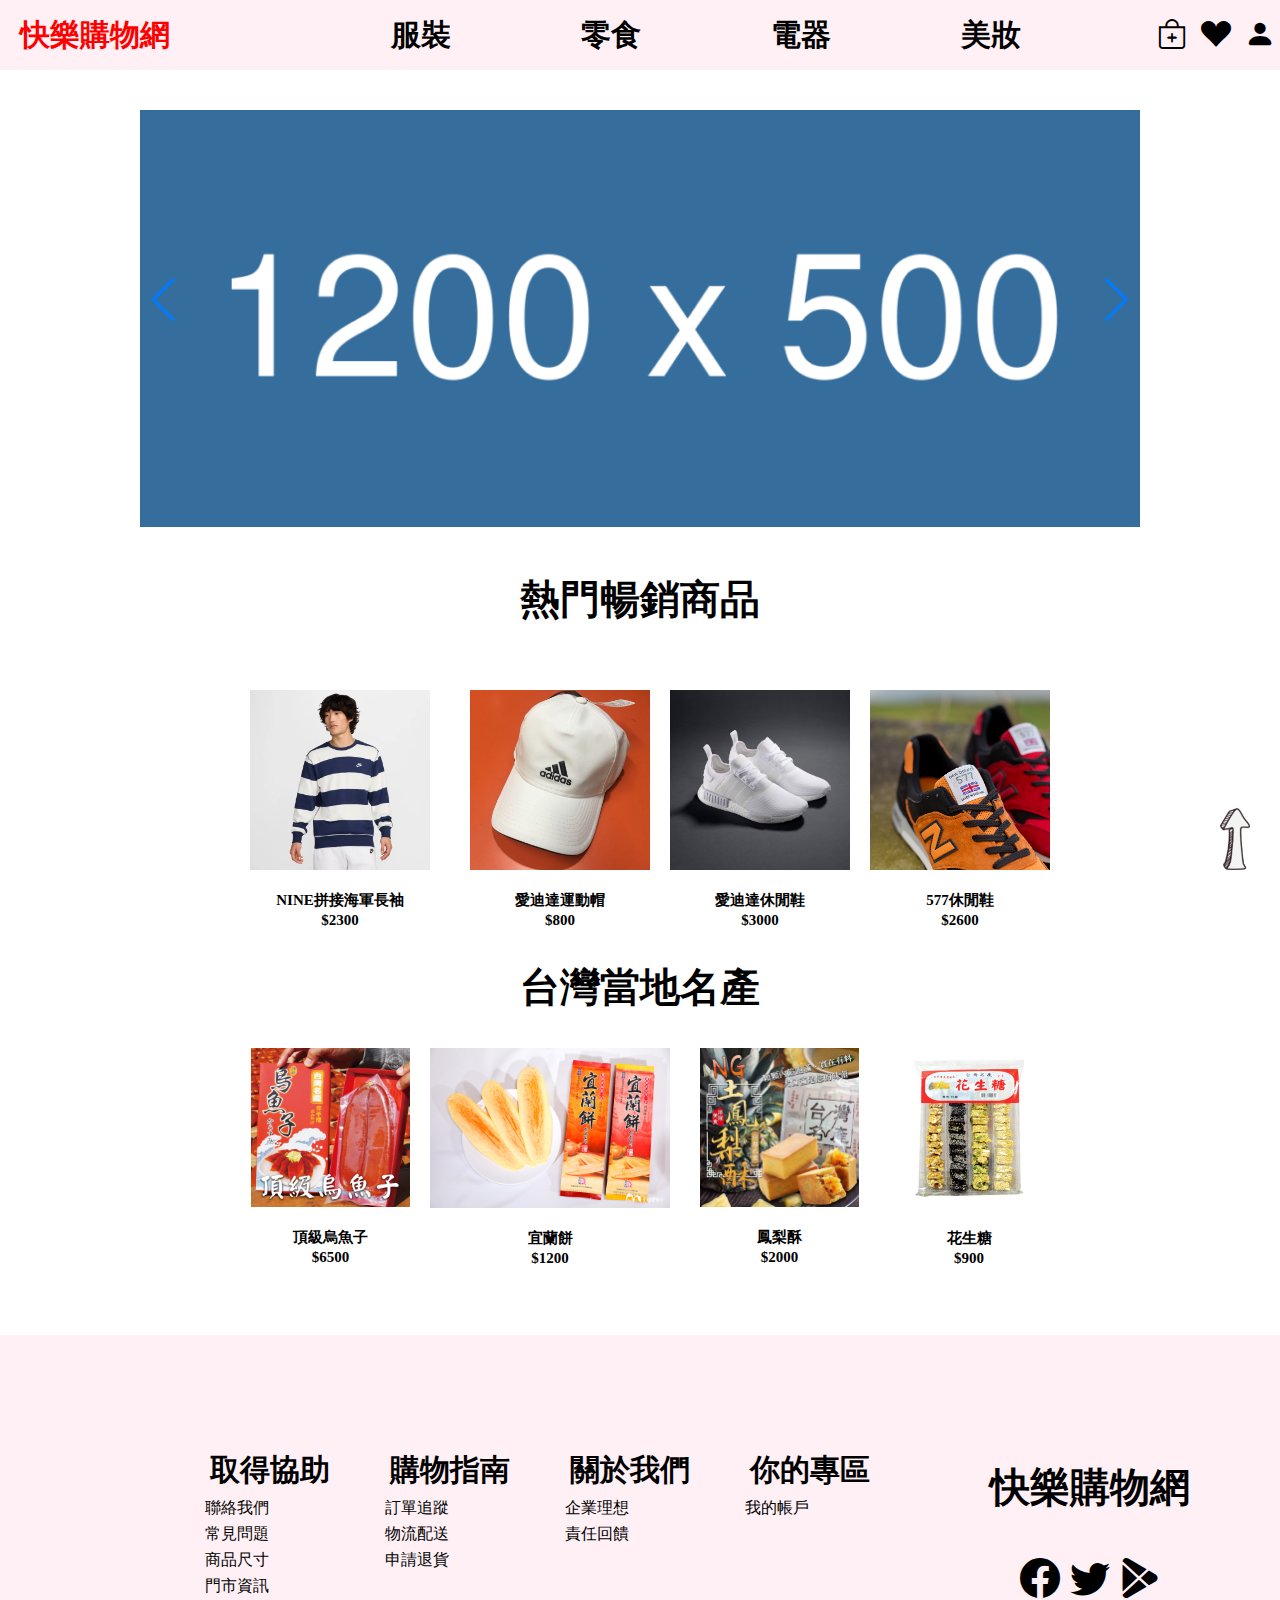
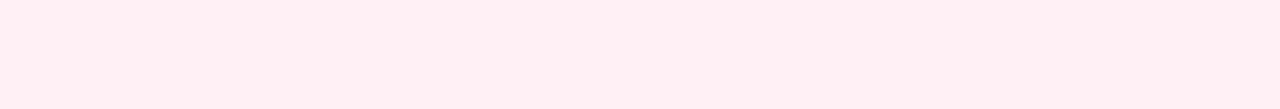
<file: index.html>
<!DOCTYPE html>
<html lang="en">
<head>
    <meta charset="UTF-8">
    <meta name="viewport" content="width=device-width, initial-scale=1.0">
    <meta name='description' content='快樂購物網'>
    <meta name='keywords' content='衣服,保養品'>
    <meta property="og:title" content='網頁購物網'>
    <meta property="og:description" content='網路瞎拚'>
    <meta property="og:type" content="website">
    <meta property="og:url" content="https://tw.buy.yahoo.com/?co_servername=sME&c2=sME">
    <meta prooerty="og:image" content="https://img.scupio.com/gym/image/logo/yahoo.png">
    <meta http-equiv="X-UA-Compatible" content="ie=edge">
    <link rel="shortcut icon" href="https://tw.buy.yahoo.com/favicon.ico">
    <link rel="stylesheet" href="https://cdn.jsdelivr.net/npm/bootstrap-icons@1.10.3/font/bootstrap-icons.css">
    <link rel="stylesheet" href="https://cdn.jsdelivr.net/npm/swiper@11/swiper-bundle.min.css">
    <link rel="stylesheet" href="css/index.css">
    <script src="https://cdn.jsdelivr.net/npm/swiper@11/swiper-bundle.min.js"></script>
    <script src="https://code.jquery.com/jquery-3.7.1.min.js"></script>
    <script src="js/index.js"></script>
    <title>Document</title>
</head>
<body>
    <div class="warp">
        <div class="header">
            <h2><a class="mobile-close" href="index.html">快樂購物網</a></h2>
            <div class="me">
                <p><a href="garments.html">服裝</a></p>
                <p><a href="#">零食</a></p>
                <p><a href="#">電器</a></p>
                <p><a href="#">美妝</a</p>
            </div>
            <div class="leaguer">
                <a href="main.html"><i class="bi bi-bag-plus"></i></a>
                <a href="love.html"><i class="bi bi-suit-heart-fill"></i></a>
                <a href="login.html"><i class="bi bi-person-fill"></i></a>
            </div>
        </div>
        

        <div class="BBC">            
            <div class="BBC-icon">
                <h2><a class="mobile-link"><i class="bi bi-justify"></i></a></h2>
                <h3><a class="mobile-close" href="index.html">快樂購物網</a></h3>
                <div class="USB">
                    <p><a href="garments.html">服裝</a></p>
                    <p><a href="#">零食</a></p>
                    <p><a href="#">電器</a></p>
                    <p><a href="#">美妝</a</p>
                </div>
                <div class="ABC">
                    <a href="main.html"><i class="bi bi-bag-plus"></i></a>
                    <a href="love.html"><i class="bi bi-suit-heart-fill"></i></a>
                    <a href="login.html"><i class="bi bi-person-fill"></i></a>
                </div>   
            </div>
        </div>




        <div class="swiper">
            <!-- Additional required wrapper -->
            <div class="swiper-wrapper">
              <!-- Slides -->
              <div class="swiper-slide"><img src="img/1.png" alt=""></div>
              <div class="swiper-slide"><img src="img/2.png" alt=""></div>
              <div class="swiper-slide"><img src="img/3.png" alt=""></div>
            </div>
            <!-- If we need pagination -->
            <div class="swiper-pagination"></div>
          
            <!-- If we need navigation buttons -->
            <div class="swiper-button-prev"></div>
            <div class="swiper-button-next"></div>
        </div>
    
        <div class="content">
            <h2>熱門暢銷商品</h2>
        </div>
        <div class="menu">
            <div class="you">
                <a href="garments.html"><img src="img/4.png" alt="NINE"></a>
                <h2>NINE拼接海軍長袖</h2>
                <p>$2300</p>
            </div>
            <div class="new">
                <img src="img/5.jpg" alt="ad">
                <h2>愛迪達運動帽</h2>
                <p>$800</p>
            </div>
            <div class="woo">
                <img src="img/6.jpg" alt="ad">
                <h2>愛迪達休閒鞋</h2>
                <p>$3000</p>
            </div>
            <div class="kid">
                <img src="img/7.jpg" alt="nb">
                <h2>577休閒鞋</h2>
                <p>$2600</p>
            </div>
        </div>

        <div class="DRG">
            <h2>台灣當地名產</h2>
        </div>
        <div class="love">
            <div class="eo4">
                <img src="img/8.jpg" alt="烏魚子">
                <h2>頂級烏魚子</h2>
                <p>$6500</p>
            </div>
            <div class="AI">
                <img src="img/9.jpg" alt="宜蘭餅">
                <h2>宜蘭餅</h2>
                <p>$1200</p>
            </div>
            <div class="dog">
                <img src="img/10.jpeg" alt="鳳梨酥">
                <h2>鳳梨酥</h2>
                <p>$2000</p>
            </div>
            <div class="hi">
                <img src="img/11.jpg" alt="傳統名產">
                <h2>花生糖</h2>
                <p>$900</p>
            </div>
        </div>

        <div class="footer">
            <div class="fb">
                <ul class="XXX">
                    <li>
                        <h2>取得協助</h2>
                        <ul>
                            <li>聯絡我們</li>
                            <li>常見問題</li>
                            <li>商品尺寸</li>
                            <li>門市資訊</li>
                        </ul>
                    </li>
                    <li>
                        <h2>購物指南</h2>
                        <ul>
                            <li>訂單追蹤</li>
                            <li>物流配送</li>
                            <li>申請退貨</li>
                        </ul>
                    </li>
                    <li>
                        <h2>關於我們</h2>
                        <ul>
                            <li>企業理想</li>
                            <li>責任回饋</li>
                        </ul>
                    </li>
                    <li>
                        <h2>你的專區</h2>
                        <ul>
                            <li>我的帳戶</li>
                        </ul>
                    </li>
                </ul>
            </div>
            <div  class="ig">
                <a href="index.html"><h2>快樂購物網</h2></a>
                <p>
                   <i class="bi bi-facebook"></i>
                   <i class="bi bi-twitter"></i>
                   <i class="bi bi-google-play"></i>
                </p>
            </div>
        </div>
        
        <div class="eag">
            <a href="#"><img src="img/12.png" alt="箭頭"></a>
        </div>
    </div>
</body>
</html>
</file>
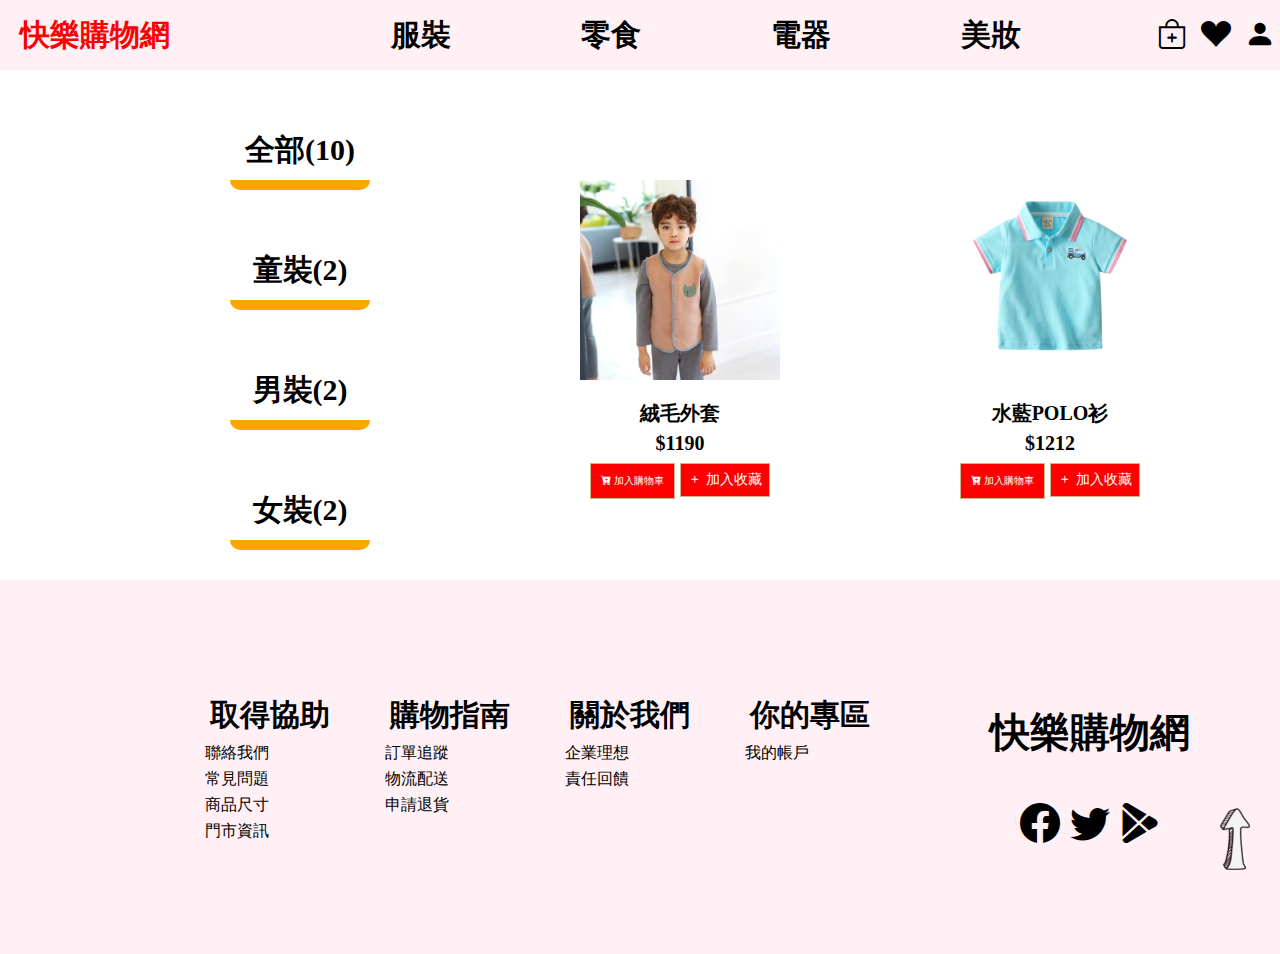
<file: baby.html>
<!DOCTYPE html>
<html lang="en">
<head>
    <meta charset="UTF-8">
    <meta name="viewport" content="width=device-width, initial-scale=1.0">
    <meta name='description' content='快樂購物網'>
    <meta name='keywords' content='衣服,保養品'>
    <meta property="og:title" content='網頁購物網'>
    <meta property="og:description" content='網路瞎拚'>
    <meta property="og:type" content="website">
    <meta property="og:url" content="https://tw.buy.yahoo.com/?co_servername=sME&c2=sME">
    <meta prooerty="og:image" content="https://img.scupio.com/gym/image/logo/yahoo.png">
    <meta http-equiv="X-UA-Compatible" content="ie=edge">
    <link rel="shortcut icon" href="https://tw.buy.yahoo.com/favicon.ico">
    <link rel="stylesheet" href="https://cdn.jsdelivr.net/npm/bootstrap-icons@1.10.3/font/bootstrap-icons.css">
    <link rel="stylesheet" href="https://cdn.jsdelivr.net/npm/swiper@11/swiper-bundle.min.css">
    <link rel="stylesheet" href="css/baby.css">
    <script src="https://cdn.jsdelivr.net/npm/swiper@11/swiper-bundle.min.js"></script>
    <script src="https://code.jquery.com/jquery-3.7.1.min.js"></script>
    <script src="js/baby.js"></script>
    <title>Document</title>
</head>
<body>
    <body>
        <div class="warp">
            <div class="header">
                <h2><a class="mobile-close" href="index.html">快樂購物網</a></h2>
                <div class="me">
                    <p><a href="garments.html">服裝</a></p>
                    <p><a href="#">零食</a></p>
                    <p><a href="#">電器</a></p>
                    <p><a href="#">美妝</a</p>
                </div>
                <div class="leaguer">
                    <a href="main.html"><i class="bi bi-bag-plus"></i></a>
                    <a href="love.html"><i class="bi bi-suit-heart-fill"></i></a>
                    <a href="login.html"><i class="bi bi-person-fill"></i></a>
                </div>
            </div>
            
    
            <div class="BBC">            
                <div class="BBC-icon">
                    <h2><a class="mobile-link"><i class="bi bi-justify"></i></a></h2>
                    <h3><a class="mobile-close" href="index.html">快樂購物網</a></h3>
                    <div class="USB">
                        <p><a href="garments.html">服裝</a></p>
                        <p><a href="#">零食</a></p>
                        <p><a href="#">電器</a></p>
                        <p><a href="#">美妝</a</p>
                    </div>
                    <div class="ABC">
                        <a href="main.html"><i class="bi bi-bag-plus"></i></a>
                        <a href="love.html"><i class="bi bi-suit-heart-fill"></i></a>
                        <a href="login.html"><i class="bi bi-person-fill"></i></a>
                    </div>   
                </div>
            </div>

            <div class="content">
                <div class="OMG">
                    <ul class="wow">
                        <li><a href="garments.html">全部(10)</a></li>
                        <li><a href="baby.html">童裝(2)</a></li>
                        <li><a href="#">男裝(2)</a></li>
                        <li><a href="#">女裝(2)</a></li>
                    </ul>
                </div>
                <div class="abc">
                    <div class="EMG">
                        <div class="pen">
                            <img src="img/13.jpeg" alt="">
                            <h2>絨毛外套</h2>
                            <p>$1190</p>
                            <div class="big">
                                <div class="btn">
                                    <button class="go"><i class="bi bi-plus"></i>加入購物車</button>
                                </div>
                                <div class="t1">
                                    <button class="yes"><i class="bi bi-plus"></i>加入收藏</button>
                                </div>
                            </div>
                        </div>
                        <div class="pen">
                            <img src="img/14.jpg" alt="">
                            <h2>水藍POLO衫</h2>
                            <p>$1212</p>
                            <div class="big">
                                <div class="btn">
                                    <button class="go"><i class="bi bi-plus"></i>加入購物車</button>
                                </div>
                                <div class="t1">
                                    <button class="yes"><i class="bi bi-plus"></i>加入收藏</button>
                                </div>
                            </div>  
                        </div>
                    </div>
                </div>
            </div>
            <div class="footer">
                <div class="fb">
                    <ul class="XXX">
                        <li>
                            <h2>取得協助</h2>
                            <ul>
                                <li>聯絡我們</li>
                                <li>常見問題</li>
                                <li>商品尺寸</li>
                                <li>門市資訊</li>
                            </ul>
                        </li>
                        <li>
                            <h2>購物指南</h2>
                            <ul>
                                <li>訂單追蹤</li>
                                <li>物流配送</li>
                                <li>申請退貨</li>
                            </ul>
                        </li>
                        <li>
                            <h2>關於我們</h2>
                            <ul>
                                <li>企業理想</li>
                                <li>責任回饋</li>
                            </ul>
                        </li>
                        <li>
                            <h2>你的專區</h2>
                            <ul>
                                <li>我的帳戶</li>
                            </ul>
                        </li>
                    </ul>
                </div>
                <div  class="ig">
                    <a  href="index.html"><h2>快樂購物網</h2></a>
                    <p>
                       <i class="bi bi-facebook"></i>
                       <i class="bi bi-twitter"></i>
                       <i class="bi bi-google-play"></i>
                    </p>
                </div>
            </div>
            <div class="eag">
                <a href="#"><img src="img/12.png" alt="箭頭"></a>
            </div>
        </div>
    </body>
    
</body>
</html>
</file>
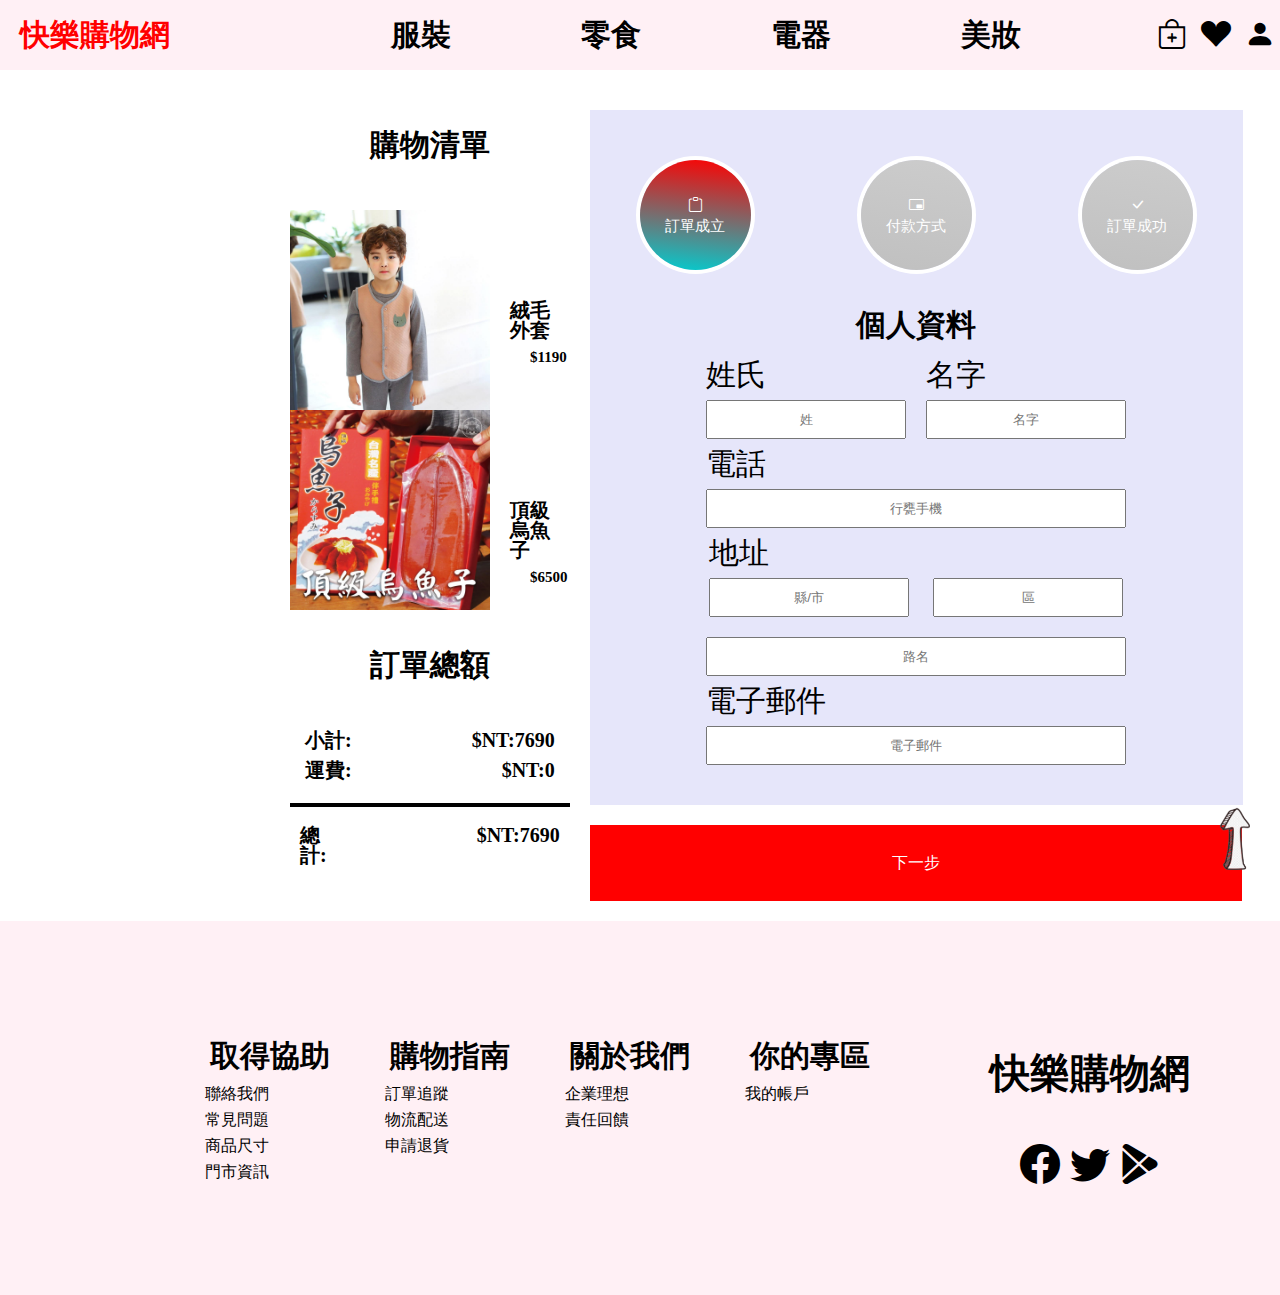
<file: check.html>
<!DOCTYPE html>
<html lang="en">
<head>
    <meta charset="UTF-8">
    <meta name="viewport" content="width=device-width, initial-scale=1.0">
    <meta name='description' content='快樂購物網'>
    <meta name='keywords' content='衣服,保養品'>
    <meta property="og:title" content='網頁購物網'>
    <meta property="og:description" content='網路瞎拚'>
    <meta property="og:type" content="website">
    <meta property="og:url" content="https://tw.buy.yahoo.com/?co_servername=sME&c2=sME">
    <meta prooerty="og:image" content="https://img.scupio.com/gym/image/logo/yahoo.png">
    <meta http-equiv="X-UA-Compatible" content="ie=edge">
    <link rel="shortcut icon" href="https://tw.buy.yahoo.com/favicon.ico">
    <link rel="stylesheet" href="https://cdn.jsdelivr.net/npm/bootstrap-icons@1.10.3/font/bootstrap-icons.css">
    <link rel="stylesheet" href="https://cdn.jsdelivr.net/npm/swiper@11/swiper-bundle.min.css">
    <link rel="stylesheet" href="css/check.css">
    <script src="https://cdn.jsdelivr.net/npm/swiper@11/swiper-bundle.min.js"></script>
    <script src="https://code.jquery.com/jquery-3.7.1.min.js"></script>
    <script src="js/check.js"></script>
    <title>Document</title>
</head>
<body>
    <div class="warp">
        <div class="header">
            <h2><a class="mobile-close" href="index.html">快樂購物網</a></h2>
            <div class="me">
                <p><a href="garments.html">服裝</a></p>
                <p><a href="#">零食</a></p>
                <p><a href="#">電器</a></p>
                <p><a href="#">美妝</a</p>
            </div>
            <div class="leaguer">
                <a href="main.html"><i class="bi bi-bag-plus"></i></a>
                <a href="love.html"><i class="bi bi-suit-heart-fill"></i></a>
                <a href="login.html"><i class="bi bi-person-fill"></i></a>
            </div>
        </div>
        

        <div class="BBC">            
            <div class="BBC-icon">
                <h2><a class="mobile-link"><i class="bi bi-justify"></i></a></h2>
                <h3><a class="mobile-close" href="index.html">快樂購物網</a></h3>
                <div class="USB">
                    <p><a href="garments.html">服裝</a></p>
                    <p><a href="#">零食</a></p>
                    <p><a href="#">電器</a></p>
                    <p><a href="#">美妝</a</p>
                </div>
                <div class="ABC">
                    <a href="main.html"><i class="bi bi-bag-plus"></i></a>
                    <a href="love.html"><i class="bi bi-suit-heart-fill"></i></a>
                    <a href="login.html"><i class="bi bi-person-fill"></i></a>
                </div>   
            </div>
        </div>

        <div class="content">
            <div class="kkc">
                <div class="QQ">
                    <h2>購物清單</h2>
                </div>
                <div class="BTS">
                    <img src="img/13.jpeg" alt="">
                    <div class="dog">
                        <h2>絨毛外套</h2>
                        <p>$1190</p>
                    </div>
                </div>
                <div class="IS">
                    <img src="img/8.jpg" alt="">
                    <div class="dog">
                        <h2>頂級烏魚子</h2>
                        <p>$6500</p>
                    </div>
                </div>
                <div class="NET">
                    <h2>訂單總額</h2>
                    <div class="TPE">
                        <h3>小計:</h3>
                        <p>$NT:7690</p>
                    </div>
                    <div class="OMG">
                        <h3>運費:</h3>
                        <p>$NT:0</p>
                    </div>
                    <hr/>
                    <div class="OMG">
                        <h3>總計:</h3>
                        <p>$NT:7690</p>
                    </div>
                </div>
            </div>
            <div class="GKG">
                <div class="CP3">
                    <ol class="list">
                        <li class="KBG">
                            <i class="bi bi-clipboard"></i>
                            訂單成立
                        </li>
                        <li class="active">
                            <i class="bi bi-pip"></i>
                            付款方式
                        </li>
                        <li>
                            <i class="bi bi-check-lg"></i>                            
                            訂單成功
                        </li>
                    </ol>
                    <h2>個人資料</h2>
                    <div class="GP3">
                        <form class="MMA">
                            <fieldset>
                                <label class="name" for="name">姓氏</label><br>
                                <input class="pig" type="text" id="pig" placeholder="姓" />
                            </fieldset>
                            <fieldset>
                                <label class="CTP" for="CTP">名字</label><br>
                                <input class="AKA" type="text" id="AKA" placeholder="名字" />
                            </fieldset>
                        </form>
                        <form class="KYG">
                            <fieldset>
                                <label class="ipohe" for="ipohe">電話</label><br>
                                <input class="HTC" type="text" id="HTC" placeholder="行甕手機" />
                            </fieldset>
                        </form>
                        <form class="home">
                            <fieldset>
                                <label class="RC" for="RC">地址</label><br>
                                <input class="LOL" type="text" id="LOL" placeholder="縣/市" />
                                <input class="KFC" type="text" id="KFC" placeholder="區" />
                            </fieldset>
                            <fieldset>
                                <input class="MRT" type="text" id="MRT" placeholder="路名" />
                            </fieldset>
                        </form>
                        <form class="UFO">
                            <fieldset>
                                <label class="email" for="email">電子郵件</label><br>
                                <input class="e-ail" type="text" id="e-ail" placeholder="電子郵件" />
                            </fieldset>
                        </form>
                    </div>
                </div>
                <div class="CBK">
                    <h2><a href="TWSE.html">下一步</a></h2>
                </div>
            </div>
        </div>

        <div class="footer">
            <div class="fb">
                <ul class="XXX">
                    <li>
                        <h2>取得協助</h2>
                        <ul>
                            <li>聯絡我們</li>
                            <li>常見問題</li>
                            <li>商品尺寸</li>
                            <li>門市資訊</li>
                        </ul>
                    </li>
                    <li>
                        <h2>購物指南</h2>
                        <ul>
                            <li>訂單追蹤</li>
                            <li>物流配送</li>
                            <li>申請退貨</li>
                        </ul>
                    </li>
                    <li>
                        <h2>關於我們</h2>
                        <ul>
                            <li>企業理想</li>
                            <li>責任回饋</li>
                        </ul>
                    </li>
                    <li>
                        <h2>你的專區</h2>
                        <ul>
                            <li>我的帳戶</li>
                        </ul>
                    </li>
                </ul>
            </div>
            <div  class="ig">
                <a  href="index.html"><h2>快樂購物網</h2></a>
                <p>
                   <i class="bi bi-facebook"></i>
                   <i class="bi bi-twitter"></i>
                   <i class="bi bi-google-play"></i>
                </p>
            </div>
        </div>
        <div class="eag">
            <a href="#"><img src="img/12.png" alt="箭頭"></a>
        </div>
    </div>
</body>
</html>
</file>
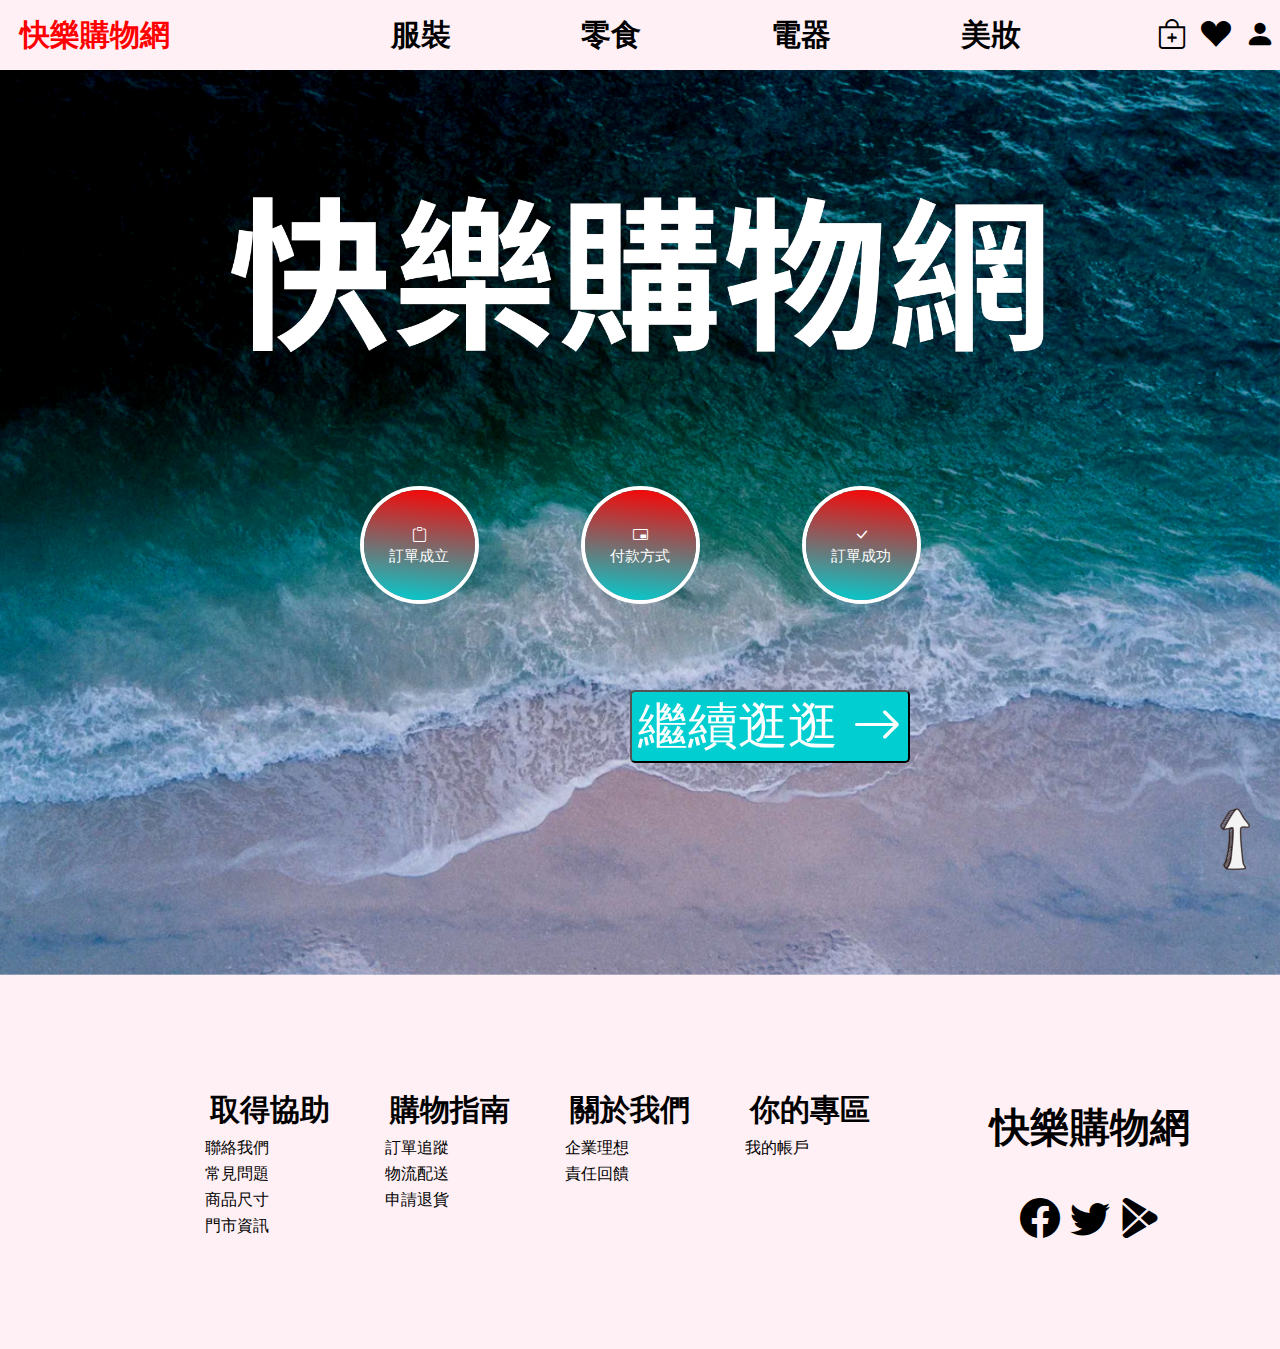
<file: end.html>
<!DOCTYPE html>
<html lang="en">
<head>
    <meta charset="UTF-8">
    <meta name="viewport" content="width=device-width, initial-scale=1.0">
    <meta name='description' content='快樂購物網'>
    <meta name='keywords' content='衣服,保養品'>
    <meta property="og:title" content='網頁購物網'>
    <meta property="og:description" content='網路瞎拚'>
    <meta property="og:type" content="website">
    <meta property="og:url" content="https://tw.buy.yahoo.com/?co_servername=sME&c2=sME">
    <meta prooerty="og:image" content="https://img.scupio.com/gym/image/logo/yahoo.png">
    <meta http-equiv="X-UA-Compatible" content="ie=edge">
    <link rel="shortcut icon" href="https://tw.buy.yahoo.com/favicon.ico">
    <link rel="stylesheet" href="https://cdn.jsdelivr.net/npm/bootstrap-icons@1.10.3/font/bootstrap-icons.css">
    <link rel="stylesheet" href="https://cdn.jsdelivr.net/npm/swiper@11/swiper-bundle.min.css">
    <link rel="stylesheet" href="css/end.css">
    <script src="https://cdn.jsdelivr.net/npm/swiper@11/swiper-bundle.min.js"></script>
    <script src="https://code.jquery.com/jquery-3.7.1.min.js"></script>
    <script src="js/end.js"></script>
    <title>Document</title>
</head>
<body>
    <div class="warp">
        <div class="header">
            <h2><a class="mobile-close" href="index.html">快樂購物網</a></h2>
            <div class="me">
                <p><a href="garments.html">服裝</a></p>
                <p><a href="#">零食</a></p>
                <p><a href="#">電器</a></p>
                <p><a href="#">美妝</a</p>
            </div>
            <div class="leaguer">
                <a href="main.html"><i class="bi bi-bag-plus"></i></a>
                <a href="love.html"><i class="bi bi-suit-heart-fill"></i></a>
                <a href="login.html"><i class="bi bi-person-fill"></i></a>
            </div>
        </div>
        

        <div class="BBC">            
            <div class="BBC-icon">
                <h2><a class="mobile-link"><i class="bi bi-justify"></i></a></h2>
                <h3><a class="mobile-close" href="index.html">快樂購物網</a></h3>
                <div class="USB">
                    <p><a href="garments.html">服裝</a></p>
                    <p><a href="#">零食</a></p>
                    <p><a href="#">電器</a></p>
                    <p><a href="#">美妝</a</p>
                </div>
                <div class="ABC">
                    <a href="main.html"><i class="bi bi-bag-plus"></i></a>
                    <a href="love.html"><i class="bi bi-suit-heart-fill"></i></a>
                    <a href="login.html"><i class="bi bi-person-fill"></i></a>
                </div>   
            </div>
        </div>

        <div class="content">
            <img src="img/20.png" alt="">
            <ol class="list">
                <li class="KBG">
                    <i class="bi bi-clipboard"></i>
                    訂單成立
                </li>
                <li class="active">
                    <i class="bi bi-pip"></i>
                    付款方式
                </li>
                <li class="KFC">
                    <i class="bi bi-check-lg"></i>                            
                    訂單成功
                </li>
            </ol>
            <button class="btn" type="button"><a href="index.html">繼續逛逛 <i class="bi bi-arrow-right"></i></a></button>
        </div>

        <div class="footer">
            <div class="fb">
                <ul class="XXX">
                    <li>
                        <h2>取得協助</h2>
                        <ul>
                            <li>聯絡我們</li>
                            <li>常見問題</li>
                            <li>商品尺寸</li>
                            <li>門市資訊</li>
                        </ul>
                    </li>
                    <li>
                        <h2>購物指南</h2>
                        <ul>
                            <li>訂單追蹤</li>
                            <li>物流配送</li>
                            <li>申請退貨</li>
                        </ul>
                    </li>
                    <li>
                        <h2>關於我們</h2>
                        <ul>
                            <li>企業理想</li>
                            <li>責任回饋</li>
                        </ul>
                    </li>
                    <li>
                        <h2>你的專區</h2>
                        <ul>
                            <li>我的帳戶</li>
                        </ul>
                    </li>
                </ul>
            </div>
            <div  class="ig">
                <a href="index.html"><h2>快樂購物網</h2></a>
                <p>
                   <i class="bi bi-facebook"></i>
                   <i class="bi bi-twitter"></i>
                   <i class="bi bi-google-play"></i>
                </p>
            </div>
        </div>
        
        <div class="eag">
            <a href="#"><img src="img/12.png" alt="箭頭"></a>
        </div>
    </div>
</body>
</html>
</file>
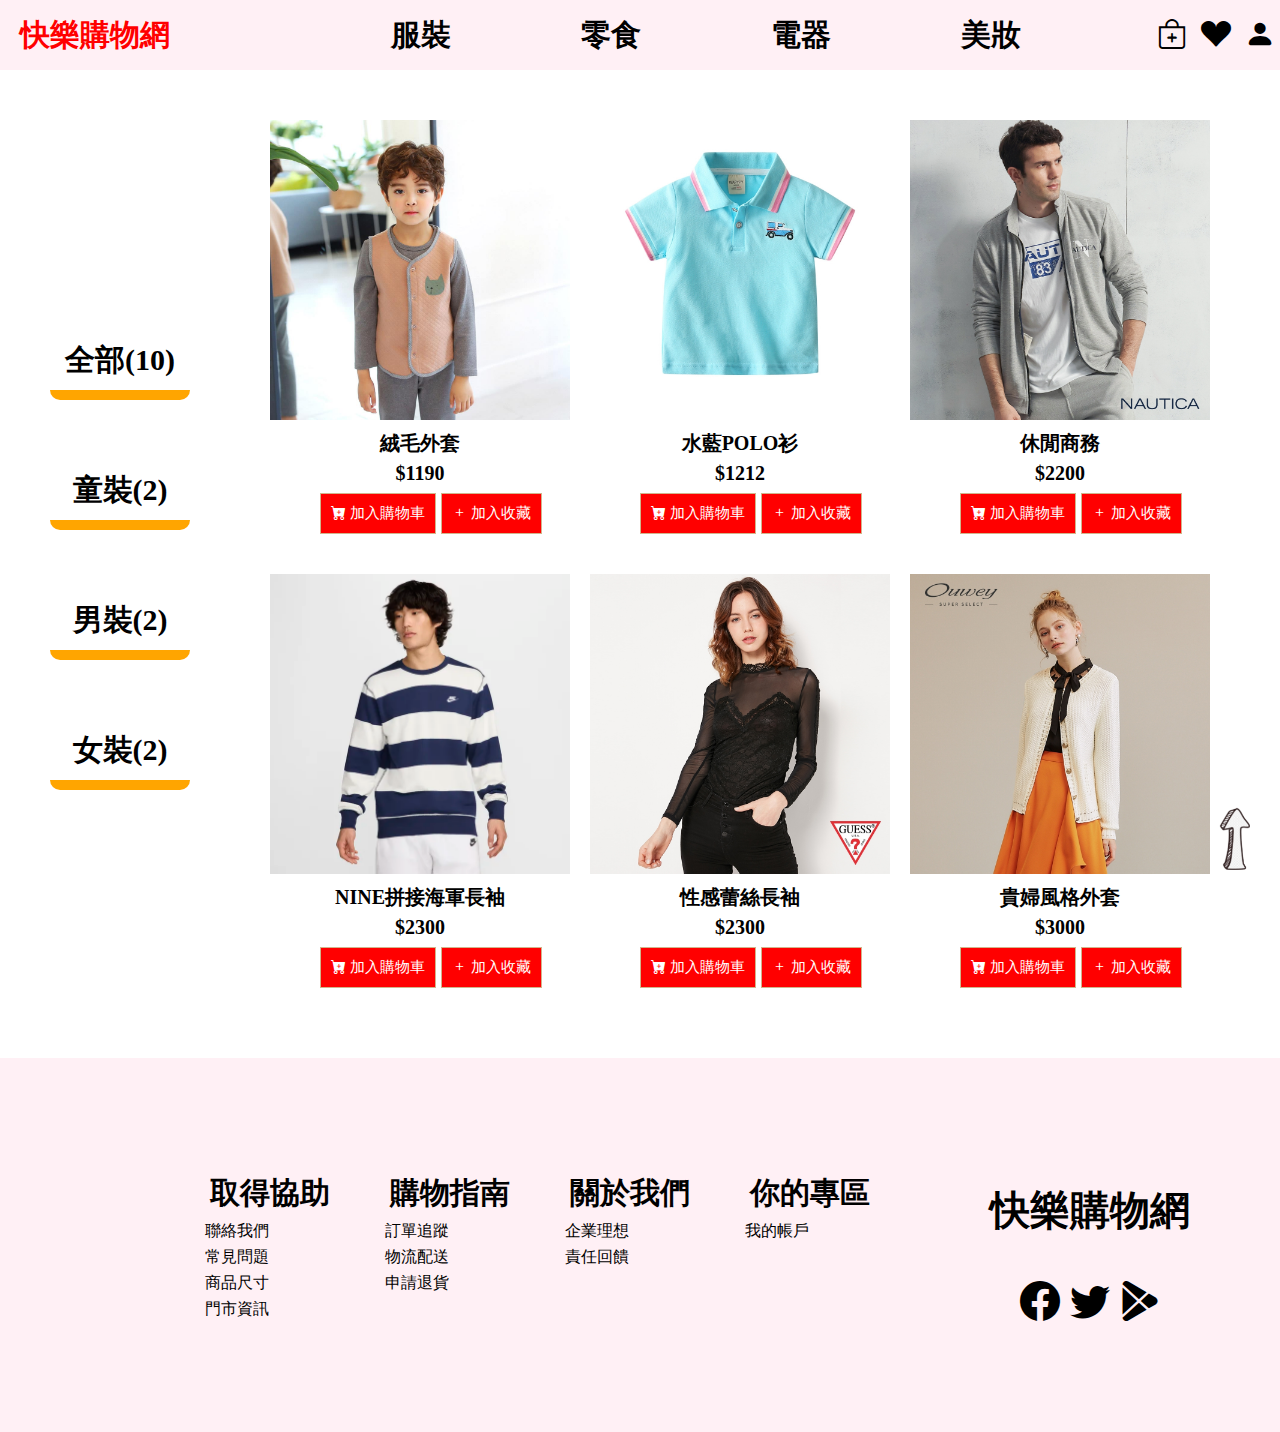
<file: garments.html>
<!DOCTYPE html>
<html lang="en">
<head>
    <meta charset="UTF-8">
    <meta name="viewport" content="width=device-width, initial-scale=1.0">
    <meta name='description' content='快樂購物網'>
    <meta name='keywords' content='衣服,保養品'>
    <meta property="og:title" content='網頁購物網'>
    <meta property="og:description" content='網路瞎拚'>
    <meta property="og:type" content="website">
    <meta property="og:url" content="https://tw.buy.yahoo.com/?co_servername=sME&c2=sME">
    <meta prooerty="og:image" content="https://img.scupio.com/gym/image/logo/yahoo.png">
    <meta http-equiv="X-UA-Compatible" content="ie=edge">
    <link rel="shortcut icon" href="https://tw.buy.yahoo.com/favicon.ico">
    <link rel="stylesheet" href="https://cdn.jsdelivr.net/npm/bootstrap-icons@1.10.3/font/bootstrap-icons.css">
    <link rel="stylesheet" href="https://cdn.jsdelivr.net/npm/swiper@11/swiper-bundle.min.css">
    <link rel="stylesheet" href="css/garments.css">
    <script src="https://cdn.jsdelivr.net/npm/swiper@11/swiper-bundle.min.js"></script>
    <script src="https://code.jquery.com/jquery-3.7.1.min.js"></script>
    <script src="js/garments.js"></script>
    <title>Document</title>
</head>
<body>
    <div class="warp"> 
        <div class="header">
            <h2><a class="mobile-close" href="index.html">快樂購物網</a></h2>
            <div class="me">
                <p><a href="garments.html">服裝</a></p>
                <p><a href="#">零食</a></p>
                <p><a href="#">電器</a></p>
                <p><a href="#">美妝</a</p>
            </div>
            <div class="leaguer">
                <a href="main.html"><i class="bi bi-bag-plus"></i></a>
                <a href="love.html"><i class="bi bi-suit-heart-fill"></i></a>
                <a href="login.html"><i class="bi bi-person-fill"></i></a>
            </div>
        </div>
        

        <div class="BBC">            
            <div class="BBC-icon">
                <h2><a class="mobile-link"><i class="bi bi-justify"></i></a></h2>
                <h3><a class="mobile-close" href="index.html">快樂購物網</a></h3>
                <div class="USB">
                    <p><a href="garments.html">服裝</a></p>
                    <p><a href="#">零食</a></p>
                    <p><a href="#">電器</a></p>
                    <p><a href="#">美妝</a</p>
                </div>
                <div class="ABC">
                    <a href="main.html"><i class="bi bi-bag-plus"></i></a>
                    <a href="love.html"><i class="bi bi-suit-heart-fill"></i></a>
                    <a href="login.html"><i class="bi bi-person-fill"></i></a>
                </div>   
            </div>
        </div>

        <div class="content">
            <div class="OMG">
                <ul class="wow">
                    <li><a href="garments.html">全部(10)</a></li>
                    <li><a href="baby.html">童裝(2)</a></li>
                    <li><a href="#">男裝(2)</a></li>
                    <li><a href="#">女裝(2)</a></li>
                </ul>
            </div>
            <div class="abc">
                <div class="EMG">
                    <div class="pen">
                        <img src="img/13.jpeg" alt="">
                        <h2>絨毛外套</h2>
                        <p>$1190</p>
                        <div class="big">
                            <div class="btn">
                                <button class="go"><i class="bi bi-plus"></i>加入購物車</button>
                            </div>
                            <div class="t1">
                                <button class="yes"><i class="bi bi-plus"></i>加入收藏</button>
                            </div>
                        </div>
                    </div>
                    <div class="pen">
                        <img src="img/14.jpg" alt="">
                        <h2>水藍POLO衫</h2>
                        <p>$1212</p>
                        <div class="big">
                            <div class="btn">
                                <button class="go"><i class="bi bi-plus"></i>加入購物車</button>
                            </div>
                            <div class="t1">
                                <button class="yes"><i class="bi bi-plus"></i>加入收藏</button>
                            </div>
                        </div>
                    </div>
                         
                    <div class="pen">
                        <img src="img/15.jpeg" alt="">
                        <h2>休閒商務</h2>
                        <p>$2200</p>
                        <div class="big">
                            <div class="btn">
                                <button class="go"><i class="bi bi-plus"></i>加入購物車</button>
                            </div>
                            <div class="t1">
                                <button class="yes"><i class="bi bi-plus"></i>加入收藏</button>
                            </div>
                        </div>
                    </div>
                </div>

                <div class="yjz">
                    <div class="pen">
                        <img src="img/4.png" alt="">
                        <h2>NINE拼接海軍長袖</h2>
                        <p>$2300</p>
                        <div class="big">
                            <div class="btn">
                                <button class="go"><i class="bi bi-plus"></i>加入購物車</button>
                            </div>
                            <div class="t1">
                                <button class="yes"><i class="bi bi-plus"></i>加入收藏</button>
                            </div>
                        </div>
                    </div>
    
                    <div class="pen">
                        <img src="img/17.jpg" alt="">
                        <h2>性感蕾絲長袖</h2>
                        <p>$2300</p>
                        <div class="big">
                            <div class="btn">
                                <button class="go"><i class="bi bi-plus"></i>加入購物車</button>
                            </div>
                            <div class="t1">
                                <button class="yes"><i class="bi bi-plus"></i>加入收藏</button>
                            </div>
                        </div>
                    </div>
                    
                    <div class="pen">
                        <img src="img/18.jpg" alt="">
                        <h2>貴婦風格外套</h2>
                        <p>$3000</p>
                        <div class="big">
                            <div class="btn">
                                <button class="go"><i class="bi bi-plus"></i>加入購物車</button>
                            </div>
                            <div class="t1">
                                <button class="yes"><i class="bi bi-plus"></i>加入收藏</button>
                            </div>
                        </div>
                    </div>
                </div>
            </div>
        </div>
    
        <div class="footer">
            <div class="fb">
                <ul class="XXX">
                    <li>
                        <h2>取得協助</h2>
                        <ul>
                            <li>聯絡我們</li>
                            <li>常見問題</li>
                            <li>商品尺寸</li>
                            <li>門市資訊</li>
                        </ul>
                    </li>
                    <li>
                        <h2>購物指南</h2>
                        <ul>
                            <li>訂單追蹤</li>
                            <li>物流配送</li>
                            <li>申請退貨</li>
                        </ul>
                    </li>
                    <li>
                        <h2>關於我們</h2>
                        <ul>
                            <li>企業理想</li>
                            <li>責任回饋</li>
                        </ul>
                    </li>
                    <li>
                        <h2>你的專區</h2>
                        <ul>
                            <li>我的帳戶</li>
                        </ul>
                    </li>
                </ul>
            </div>
            <div  class="ig">
                <a href="index.html"><h2>快樂購物網</h2></a>
                <p>
                   <i class="bi bi-facebook"></i>
                   <i class="bi bi-twitter"></i>
                   <i class="bi bi-google-play"></i>
                </p>
            </div>
        </div>
        
        <div class="eag">
            <a href="#"><img src="img/12.png" alt="箭頭"></a>
        </div>
    </div>
</body>
</html>
</file>
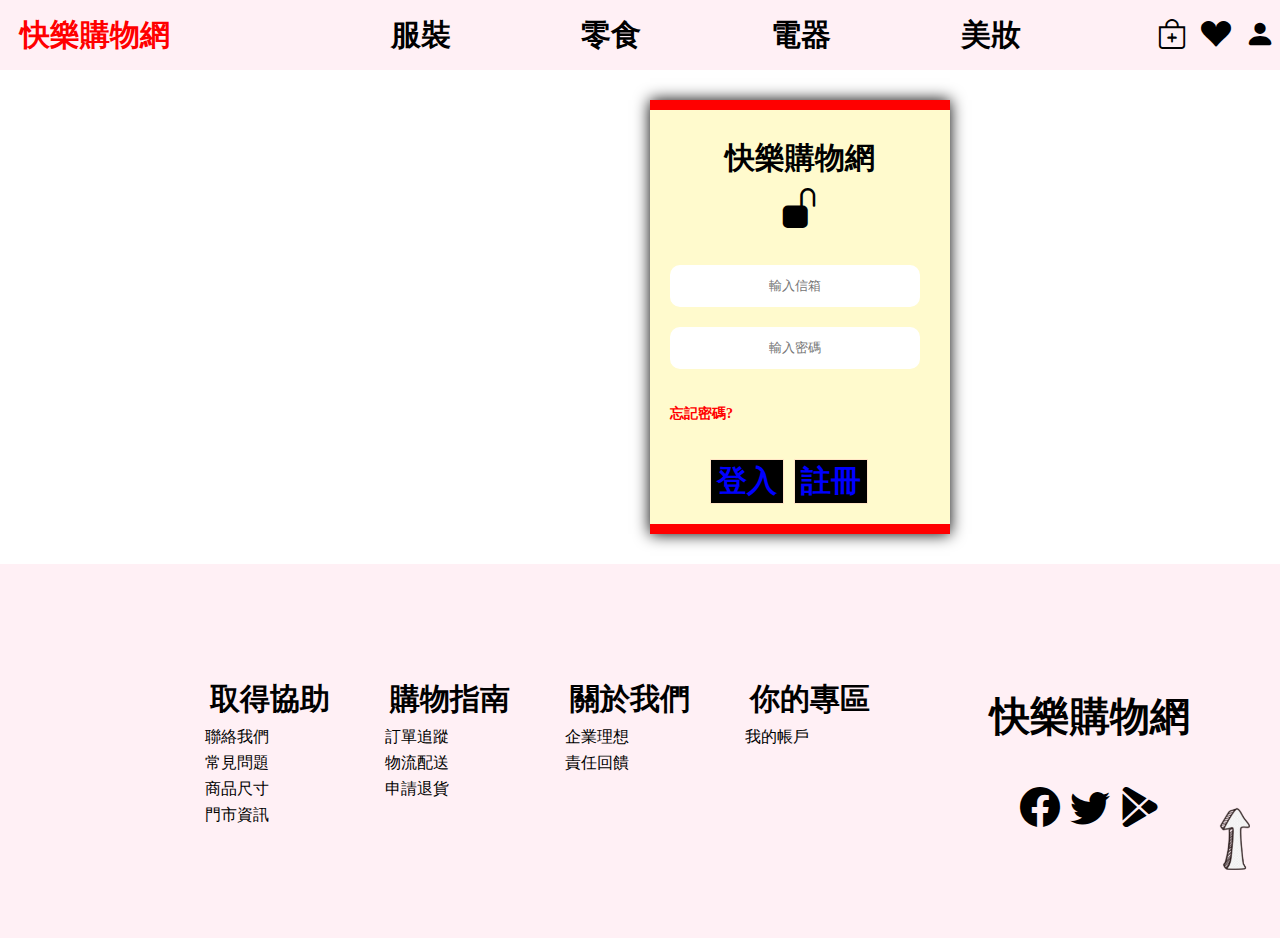
<file: login.html>
<!DOCTYPE html>
<html lang="en">
<head>
    <meta charset="UTF-8">
    <meta name="viewport" content="width=device-width, initial-scale=1.0">
    <meta name='description' content='快樂購物網'>
    <meta name='keywords' content='衣服,保養品'>
    <meta property="og:title" content='網頁購物網'>
    <meta property="og:description" content='網路瞎拚'>
    <meta property="og:type" content="website">
    <meta property="og:url" content="https://tw.buy.yahoo.com/?co_servername=sME&c2=sME">
    <meta prooerty="og:image" content="https://img.scupio.com/gym/image/logo/yahoo.png">
    <meta http-equiv="X-UA-Compatible" content="ie=edge">
    <link rel="shortcut icon" href="https://tw.buy.yahoo.com/favicon.ico">
    <link rel="stylesheet" href="https://cdn.jsdelivr.net/npm/bootstrap-icons@1.10.3/font/bootstrap-icons.css">
    <link rel="stylesheet" href="https://cdn.jsdelivr.net/npm/swiper@11/swiper-bundle.min.css">
    <link rel="stylesheet" href="css/login.css">
    <script src="https://cdn.jsdelivr.net/npm/swiper@11/swiper-bundle.min.js"></script>
    <script src="https://code.jquery.com/jquery-3.7.1.min.js"></script>
    <script src="js/login.js"></script>
    <title>Document</title>
</head>
<body>
    <div class="warp">
        <div class="header">
            <h2><a class="mobile-close" href="index.html">快樂購物網</a></h2>
            <div class="me">
                <p><a href="garments.html">服裝</a></p>
                <p><a href="#">零食</a></p>
                <p><a href="#">電器</a></p>
                <p><a href="#">美妝</a</p>
            </div>
            <div class="leaguer">
                <a href="main.html"><i class="bi bi-bag-plus"></i></a>
                <a href="love.html"><i class="bi bi-suit-heart-fill"></i></a>
                <a href="login.html"><i class="bi bi-person-fill"></i></a>
            </div>
        </div>
        

        <div class="BBC">            
            <div class="BBC-icon">
                <h2><a class="mobile-link"><i class="bi bi-justify"></i></a></h2>
                <h3><a class="mobile-close" href="index.html">快樂購物網</a></h3>
                <div class="USB">
                    <p><a href="garments.html">服裝</a></p>
                    <p><a href="#">零食</a></p>
                    <p><a href="#">電器</a></p>
                    <p><a href="#">美妝</a</p>
                </div>
                <div class="ABC">
                    <a href="main.html"><i class="bi bi-bag-plus"></i></a>
                    <a href="love.html"><i class="bi bi-suit-heart-fill"></i></a>
                    <a href="login.html"><i class="bi bi-person-fill"></i></a>
                </div>   
            </div>
        </div>

        <div class="content">
            <div class="you">
                <h2>快樂購物網</h2>
            </div>
            <div class="nba">
                <h2><i class="bi bi-unlock-fill"></i></h2>
                <input  class="email" type="email" name="email" id="email"  placeholder="輸入信箱">
                <input  class="tel"  type="tel" name="tel" id="tel" placeholder="輸入密碼">
                <a href="#"><p>忘記密碼?</p></a>
                <div class="mom">
                    <div class="btn">
                        <button class="go">登入</button>
                    </div>
                    <button class="yes">註冊</button>
                </div>
            </div>
        </div>

        <div class="footer">
            <div class="fb">
                <ul class="XXX">
                    <li>
                        <h2>取得協助</h2>
                        <ul>
                            <li>聯絡我們</li>
                            <li>常見問題</li>
                            <li>商品尺寸</li>
                            <li>門市資訊</li>
                        </ul>
                    </li>
                    <li>
                        <h2>購物指南</h2>
                        <ul>
                            <li>訂單追蹤</li>
                            <li>物流配送</li>
                            <li>申請退貨</li>
                        </ul>
                    </li>
                    <li>
                        <h2>關於我們</h2>
                        <ul>
                            <li>企業理想</li>
                            <li>責任回饋</li>
                        </ul>
                    </li>
                    <li>
                        <h2>你的專區</h2>
                        <ul>
                            <li>我的帳戶</li>
                        </ul>
                    </li>
                </ul>
            </div>
            <div  class="ig">
                <a  href="index.html"><h2>快樂購物網</h2></a>
                <p>
                   <i class="bi bi-facebook"></i>
                   <i class="bi bi-twitter"></i>
                   <i class="bi bi-google-play"></i>
                </p>
            </div>
        </div>
        <div class="eag">
            <a href="#"><img src="img/12.png" alt="箭頭"></a>
        </div>
    </div>
</body>
</html>
</file>
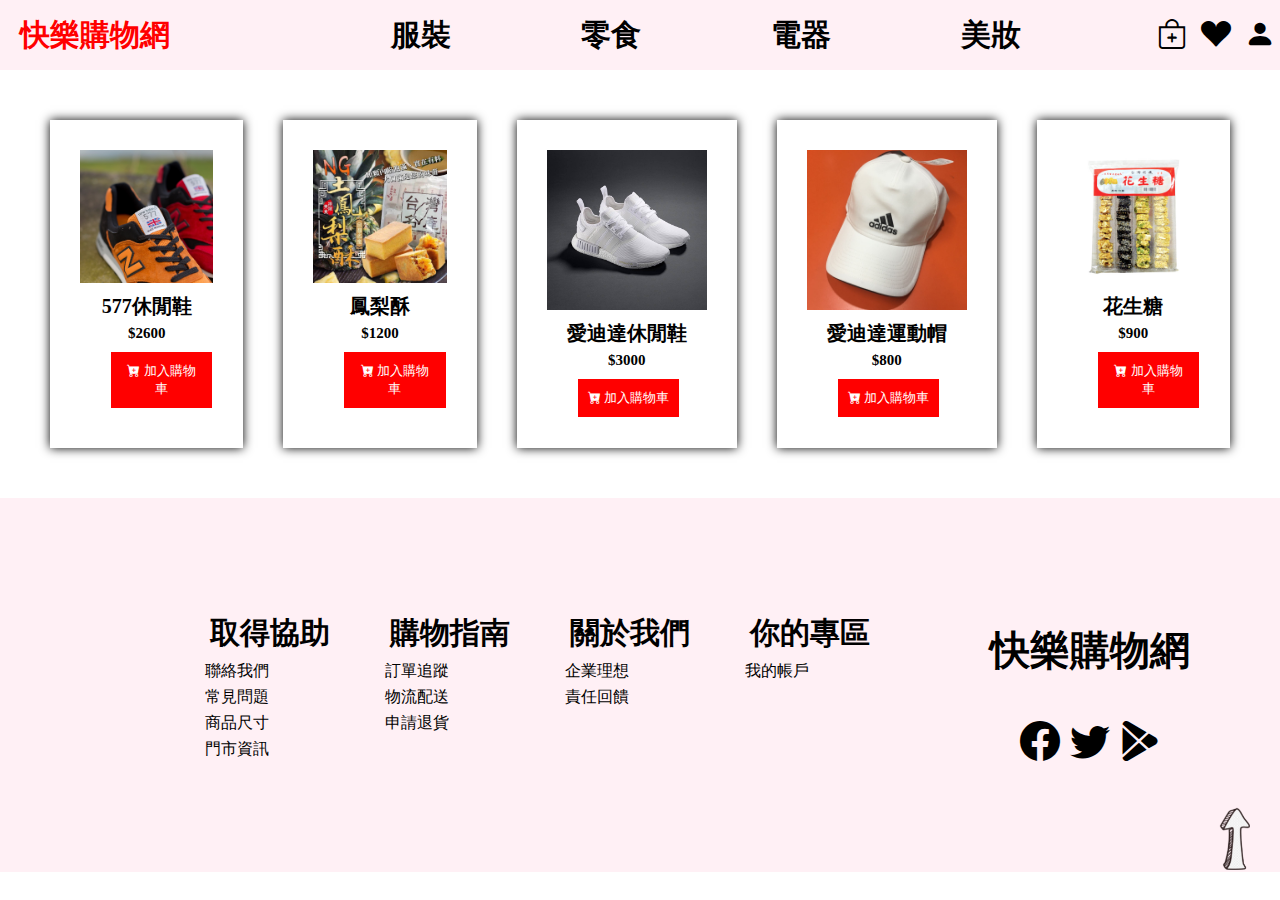
<file: love.html>
<!DOCTYPE html>
<html lang="en">
<head>
    <meta charset="UTF-8">
    <meta name="viewport" content="width=device-width, initial-scale=1.0">
    <meta name='description' content='快樂購物網'>
    <meta name='keywords' content='衣服,保養品'>
    <meta property="og:title" content='網頁購物網'>
    <meta property="og:description" content='網路瞎拚'>
    <meta property="og:type" content="website">
    <meta property="og:url" content="https://tw.buy.yahoo.com/?co_servername=sME&c2=sME">
    <meta prooerty="og:image" content="https://img.scupio.com/gym/image/logo/yahoo.png">
    <meta http-equiv="X-UA-Compatible" content="ie=edge">
    <link rel="shortcut icon" href="https://tw.buy.yahoo.com/favicon.ico">
    <link rel="stylesheet" href="https://cdn.jsdelivr.net/npm/bootstrap-icons@1.10.3/font/bootstrap-icons.css">
    <link rel="stylesheet" href="https://cdn.jsdelivr.net/npm/swiper@11/swiper-bundle.min.css">
    <link rel="stylesheet" href="css/love.css">
    <script src="https://cdn.jsdelivr.net/npm/swiper@11/swiper-bundle.min.js"></script>
    <script src="https://code.jquery.com/jquery-3.7.1.min.js"></script>
    <script src="js/love.js"></script>
    <title>Document</title>
</head>
<body>
    <body>
        <div class="warp">
            <div class="header">
                <h2><a class="mobile-close" href="index.html">快樂購物網</a></h2>
                <div class="me">
                    <p><a href="garments.html">服裝</a></p>
                    <p><a href="#">零食</a></p>
                    <p><a href="#">電器</a></p>
                    <p><a href="#">美妝</a</p>
                </div>
                <div class="leaguer">
                    <a href="main.html"><i class="bi bi-bag-plus"></i></a>
                    <a href="love.html"><i class="bi bi-suit-heart-fill"></i></a>
                    <a href="login.html"><i class="bi bi-person-fill"></i></a>
                </div>
            </div>
            
    
            <div class="BBC">            
                <div class="BBC-icon">
                    <h2><a class="mobile-link"><i class="bi bi-justify"></i></a></h2>
                    <h3><a class="mobile-close" href="index.html">快樂購物網</a></h3>
                    <div class="USB">
                        <p><a href="garments.html">服裝</a></p>
                        <p><a href="#">零食</a></p>
                        <p><a href="#">電器</a></p>
                        <p><a href="#">美妝</a</p>
                    </div>
                    <div class="ABC">
                        <a href="main.html"><i class="bi bi-bag-plus"></i></a>
                        <a href="love.html"><i class="bi bi-suit-heart-fill"></i></a>
                        <a href="login.html"><i class="bi bi-person-fill"></i></a>
                    </div>   
                </div>
            </div>
    
            <div class="content">
                <div  class="WWE">
                    <img src="img/7.jpg" alt="">
                    <div class="HBL">
                        <h2>577休閒鞋</h2>
                        <p>$2600</p>
                        <div class="btn">
                            <button class="go"><i class="bi bi-cart-plus-fill"></i> 加入購物車</button>
                        </div>
                    </div>
                </div>
                <div  class="WWE">
                    <img src="img/10.jpeg" alt="">
                    <div class="HBL">
                        <h2>鳳梨酥</h2>
                        <p>$1200</p>
                        <div class="btn">
                            <button class="go"><i class="bi bi-cart-plus-fill"></i> 加入購物車</button>
                        </div>
                    </div>
                </div>
                <div  class="WWE">
                    <img src="img/6.jpg" alt="">
                    <div class="HBL">
                        <h2>愛迪達休閒鞋</h2>
                        <p>$3000</p>
                        <div class="btn">
                            <button class="go"><i class="bi bi-cart-plus-fill"></i> 加入購物車</button>
                        </div>
                    </div>
                </div>
                <div  class="WWE">
                    <img src="img/5.jpg" alt="">
                    <div class="HBL">
                        <h2>愛迪達運動帽</h2>                    
                        <p>$800</p>
                        <div class="btn">
                            <button class="go"><i class="bi bi-cart-plus-fill"></i> 加入購物車</button>
                        </div>
                    </div>
                </div>
                <div  class="WWE">
                    <img src="img/11.jpg" alt="">
                    <div class="HBL">
                        <h2>花生糖</h2>
                        <p>$900</p>
                        <div class="btn">
                            <button class="go"><i class="bi bi-cart-plus-fill"></i> 加入購物車</button>
                        </div>
                    </div>
                </div>
            </div>
            <div class="footer">
                <div class="fb">
                    <ul class="XXX">
                        <li>
                            <h2>取得協助</h2>
                            <ul>
                                <li>聯絡我們</li>
                                <li>常見問題</li>
                                <li>商品尺寸</li>
                                <li>門市資訊</li>
                            </ul>
                        </li>
                        <li>
                            <h2>購物指南</h2>
                            <ul>
                                <li>訂單追蹤</li>
                                <li>物流配送</li>
                                <li>申請退貨</li>
                            </ul>
                        </li>
                        <li>
                            <h2>關於我們</h2>
                            <ul>
                                <li>企業理想</li>
                                <li>責任回饋</li>
                            </ul>
                        </li>
                        <li>
                            <h2>你的專區</h2>
                            <ul>
                                <li>我的帳戶</li>
                            </ul>
                        </li>
                    </ul>
                </div>
                <div  class="ig">
                    <a  href="index.html"><h2>快樂購物網</h2></a>
                    <p>
                       <i class="bi bi-facebook"></i>
                       <i class="bi bi-twitter"></i>
                       <i class="bi bi-google-play"></i>
                    </p>
                </div>
            </div>
            <div class="eag">
                <a href="#"><img src="img/12.png" alt="箭頭"></a>
            </div>
        </div>
    </body>
    
</body>
</html>
</file>
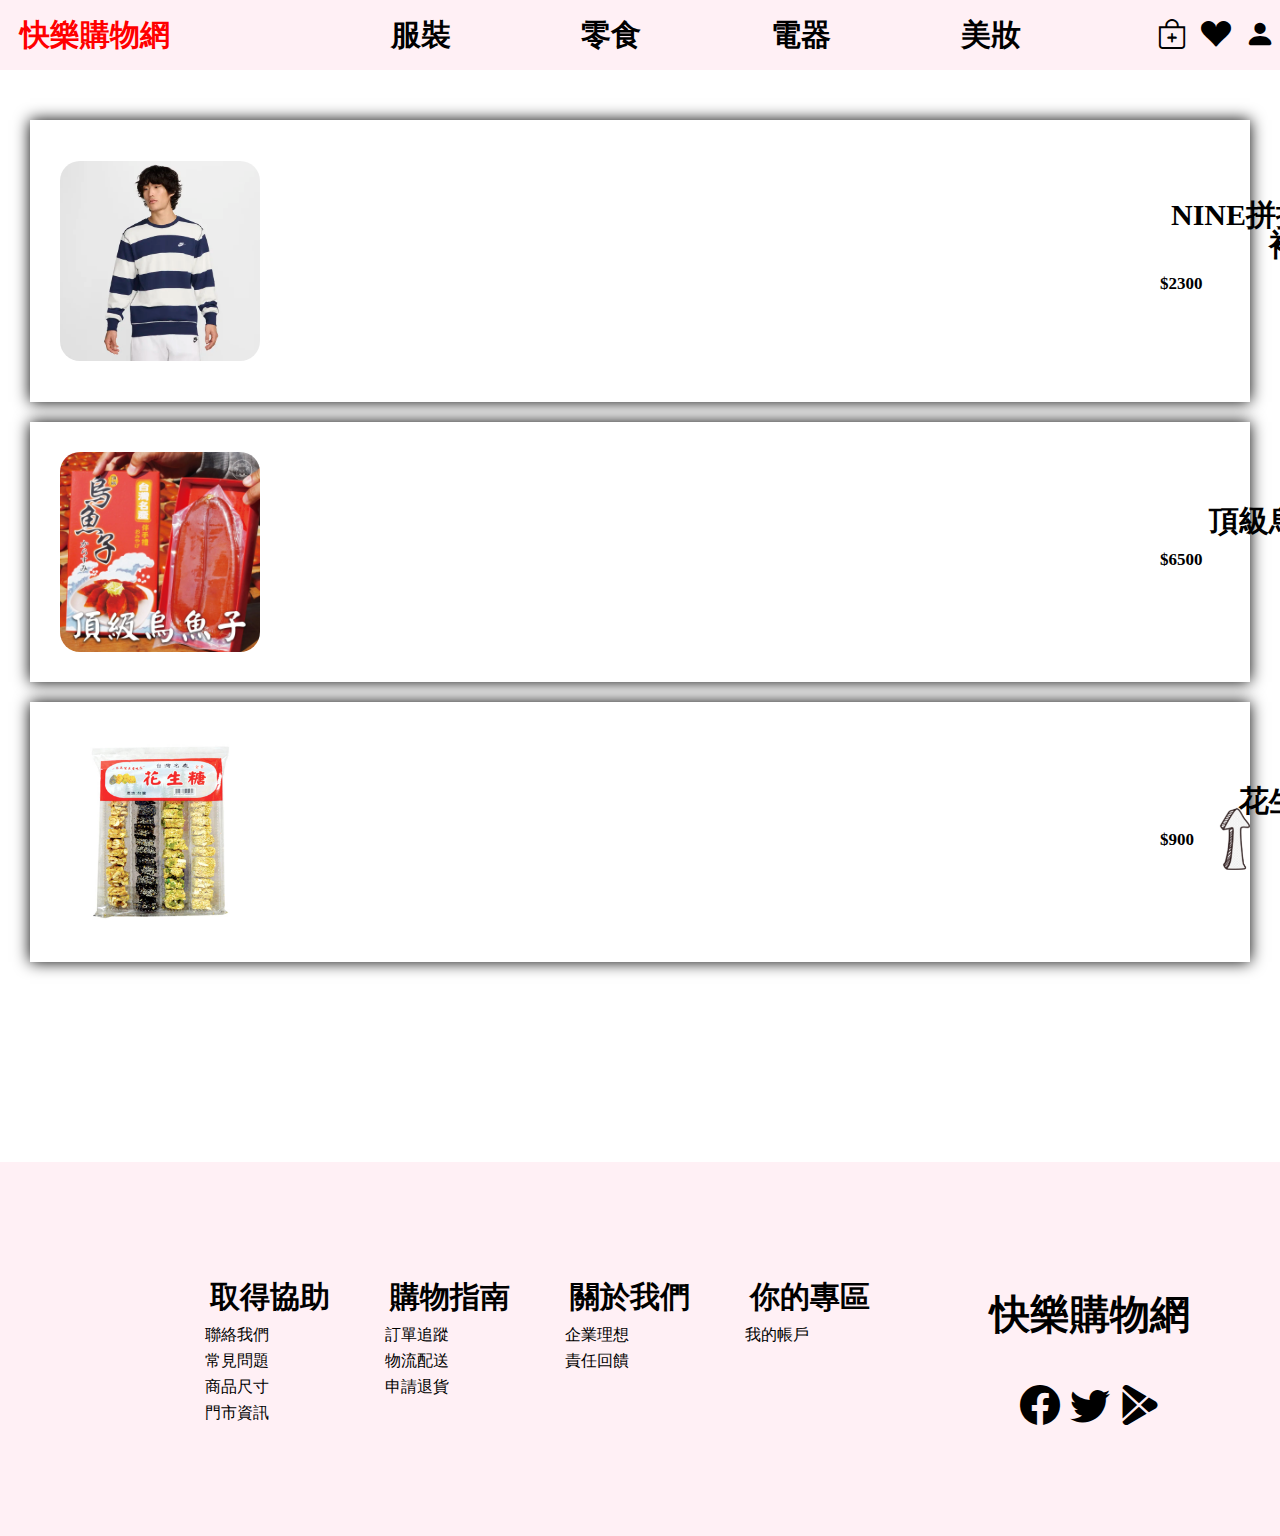
<file: main.html>
<!DOCTYPE html>
<html lang="en">
<head>
    <meta charset="UTF-8">
    <meta name="viewport" content="width=device-width, initial-scale=1.0">
    <meta name='description' content='快樂購物網'>
    <meta name='keywords' content='衣服,保養品'>
    <meta property="og:title" content='網頁購物網'>
    <meta property="og:description" content='網路瞎拚'>
    <meta property="og:type" content="website">
    <meta property="og:url" content="https://tw.buy.yahoo.com/?co_servername=sME&c2=sME">
    <meta prooerty="og:image" content="https://img.scupio.com/gym/image/logo/yahoo.png">
    <meta http-equiv="X-UA-Compatible" content="ie=edge">
    <link rel="shortcut icon" href="https://tw.buy.yahoo.com/favicon.ico">
    <link rel="stylesheet" href="https://cdn.jsdelivr.net/npm/bootstrap-icons@1.10.3/font/bootstrap-icons.css">
    <link rel="stylesheet" href="https://cdn.jsdelivr.net/npm/swiper@11/swiper-bundle.min.css">
    <link rel="stylesheet" href="css/main.css">
    <script src="https://cdn.jsdelivr.net/npm/swiper@11/swiper-bundle.min.js"></script>
    <script src="https://code.jquery.com/jquery-3.7.1.min.js"></script>
    <script src="js/main.js"></script>
    <title>Document</title>
</head>
<body>
    <div class="warp">
        <div class="header">
            <h2><a class="mobile-close" href="index.html">快樂購物網</a></h2>
            <div class="me">
                <p><a href="garments.html">服裝</a></p>
                <p><a href="#">零食</a></p>
                <p><a href="#">電器</a></p>
                <p><a href="#">美妝</a</p>
            </div>
            <div class="leaguer">
                <a href="main.html"><i class="bi bi-bag-plus"></i></a>
                <a href="love.html"><i class="bi bi-suit-heart-fill"></i></a>
                <a href="login.html"><i class="bi bi-person-fill"></i></a>
            </div>
        </div>
        

        <div class="BBC">            
            <div class="BBC-icon">
                <h2><a class="mobile-link"><i class="bi bi-justify"></i></a></h2>
                <h3><a class="mobile-close" href="index.html">快樂購物網</a></h3>
                <div class="USB">
                    <p><a href="garments.html">服裝</a></p>
                    <p><a href="#">零食</a></p>
                    <p><a href="#">電器</a></p>
                    <p><a href="#">美妝</a</p>
                </div>
                <div class="ABC">
                    <a href="main.html"><i class="bi bi-bag-plus"></i></a>
                    <a href="love.html"><i class="bi bi-suit-heart-fill"></i></a>
                    <a href="login.html"><i class="bi bi-person-fill"></i></a>
                </div>   
            </div>
        </div>


        <div class="content">
            <div class="cat">
                <img src="img/4.png" alt="">
                <div class="CBA">
                    <h2>NINE拼接海軍長袖</h2>
                    <p>$2300</p>
                    <button>購買</button>
                </div>
            </div>
            <div class="cat">
                <img src="img/8.jpg" alt="">
                <div class="CBA">
                    <h2>頂級烏魚子</h2>
                    <p>$6500</p>
                    <button>購買</button>
                </div>
            </div>
            <div class="cat">
                <img src="img/11.jpg" alt="">
                <div class="CBA">
                    <h2>花生糖</h2>
                    <p>$900</p>
                    <button>購買</button>
                </div>
            </div>
        </div>

        <div class="btn">
            <a href="check.html"><button class="go">結帳<i class="bi bi-arrow-right-circle-fill"></i></button></a>
        </div>

        <div class="footer">
            <div class="fb">
                <ul class="XXX">
                    <li>
                        <h2>取得協助</h2>
                        <ul>
                            <li>聯絡我們</li>
                            <li>常見問題</li>
                            <li>商品尺寸</li>
                            <li>門市資訊</li>
                        </ul>
                    </li>
                    <li>
                        <h2>購物指南</h2>
                        <ul>
                            <li>訂單追蹤</li>
                            <li>物流配送</li>
                            <li>申請退貨</li>
                        </ul>
                    </li>
                    <li>
                        <h2>關於我們</h2>
                        <ul>
                            <li>企業理想</li>
                            <li>責任回饋</li>
                        </ul>
                    </li>
                    <li>
                        <h2>你的專區</h2>
                        <ul>
                            <li>我的帳戶</li>
                        </ul>
                    </li>
                </ul>
            </div>
            <div  class="ig">
                <a href="index.html"><h2>快樂購物網</h2></a>
                <p>
                   <i class="bi bi-facebook"></i>
                   <i class="bi bi-twitter"></i>
                   <i class="bi bi-google-play"></i>
                </p>
            </div>
        </div>
        <div class="eag">
            <a href="#"><img src="img/12.png" alt="箭頭"></a>
        </div>
    </div>
</body>
</html>
</file>
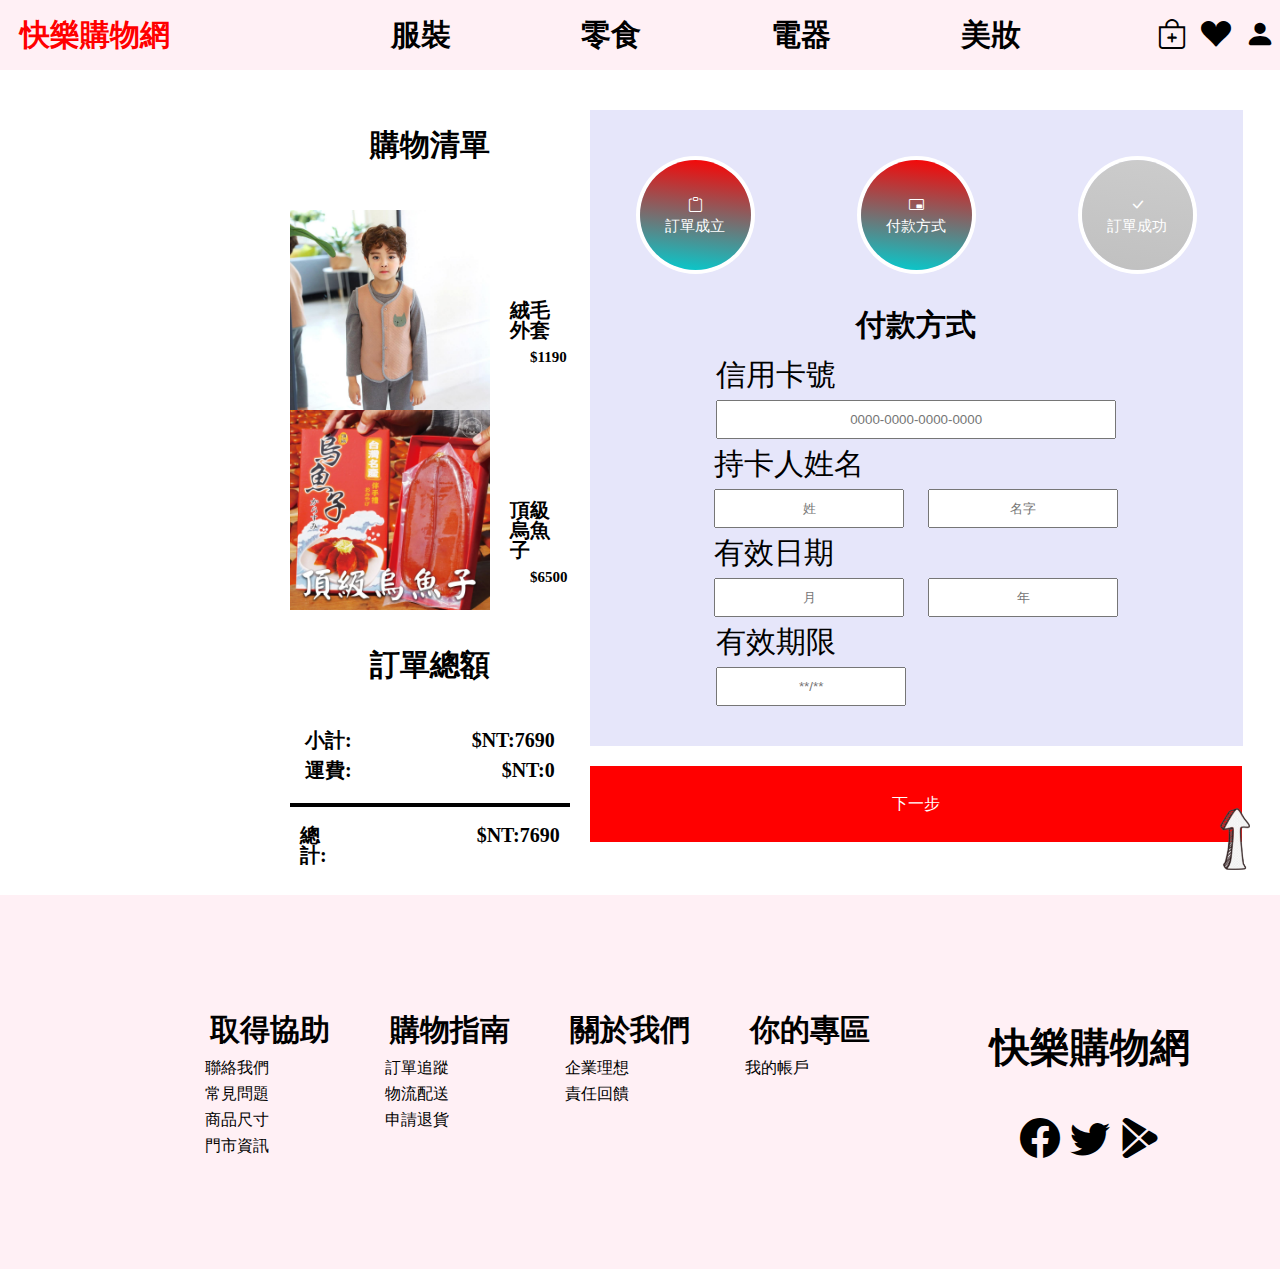
<file: TWSE.html>
<!DOCTYPE html>
<html lang="en">
<head>
    <meta charset="UTF-8">
    <meta name="viewport" content="width=device-width, initial-scale=1.0">
    <meta name='description' content='快樂購物網'>
    <meta name='keywords' content='衣服,保養品'>
    <meta property="og:title" content='網頁購物網'>
    <meta property="og:description" content='網路瞎拚'>
    <meta property="og:type" content="website">
    <meta property="og:url" content="https://tw.buy.yahoo.com/?co_servername=sME&c2=sME">
    <meta prooerty="og:image" content="https://img.scupio.com/gym/image/logo/yahoo.png">
    <meta http-equiv="X-UA-Compatible" content="ie=edge">
    <link rel="shortcut icon" href="https://tw.buy.yahoo.com/favicon.ico">
    <link rel="stylesheet" href="https://cdn.jsdelivr.net/npm/bootstrap-icons@1.10.3/font/bootstrap-icons.css">
    <link rel="stylesheet" href="https://cdn.jsdelivr.net/npm/swiper@11/swiper-bundle.min.css">
    <link rel="stylesheet" href="css/TWSE.css">
    <script src="https://cdn.jsdelivr.net/npm/swiper@11/swiper-bundle.min.js"></script>
    <script src="https://code.jquery.com/jquery-3.7.1.min.js"></script>
    <script src="js/TWSE.js"></script>
    <title>Document</title>
</head>
<body>
    <div class="warp">
        <div class="header">
            <h2><a class="mobile-close" href="index.html">快樂購物網</a></h2>
            <div class="me">
                <p><a href="garments.html">服裝</a></p>
                <p><a href="#">零食</a></p>
                <p><a href="#">電器</a></p>
                <p><a href="#">美妝</a</p>
            </div>
            <div class="leaguer">
                <a href="main.html"><i class="bi bi-bag-plus"></i></a>
                <a href="love.html"><i class="bi bi-suit-heart-fill"></i></a>
                <a href="login.html"><i class="bi bi-person-fill"></i></a>
            </div>
        </div>
        

        <div class="BBC">            
            <div class="BBC-icon">
                <h2><a class="mobile-link"><i class="bi bi-justify"></i></a></h2>
                <h3><a class="mobile-close" href="index.html">快樂購物網</a></h3>
                <div class="USB">
                    <p><a href="garments.html">服裝</a></p>
                    <p><a href="#">零食</a></p>
                    <p><a href="#">電器</a></p>
                    <p><a href="#">美妝</a</p>
                </div>
                <div class="ABC">
                    <a href="main.html"><i class="bi bi-bag-plus"></i></a>
                    <a href="love.html"><i class="bi bi-suit-heart-fill"></i></a>
                    <a href="login.html"><i class="bi bi-person-fill"></i></a>
                </div>   
            </div>
        </div>

        <div class="content">
            <div class="kkc">
                <div class="QQ">
                    <h2>購物清單</h2>
                </div>
                <div class="BTS">
                    <img src="img/13.jpeg" alt="">
                    <div class="dog">
                        <h2>絨毛外套</h2>
                        <p>$1190</p>
                    </div>
                </div>
                <div class="IS">
                    <img src="img/8.jpg" alt="">
                    <div class="dog">
                        <h2>頂級烏魚子</h2>
                        <p>$6500</p>
                    </div>
                </div>
                <div class="NET">
                    <h2>訂單總額</h2>
                    <div class="TPE">
                        <h3>小計:</h3>
                        <p>$NT:7690</p>
                    </div>
                    <div class="OMG">
                        <h3>運費:</h3>
                        <p>$NT:0</p>
                    </div>
                    <hr/>
                    <div class="OMG">
                        <h3>總計:</h3>
                        <p>$NT:7690</p>
                    </div>
                </div>
            </div>
            <div class="GKG">
                <div class="CP3">
                    <ol class="list">
                        <li class="KBG">
                            <i class="bi bi-clipboard"></i>
                            訂單成立
                        </li>
                        <li class="active">
                            <i class="bi bi-pip"></i>
                            付款方式
                        </li>
                        <li>
                            <i class="bi bi-check-lg"></i>                            
                            訂單成功
                        </li>
                    </ol>
                    <h2>付款方式</h2>
                    <div class="GP3">
                        <form class="MMA">
                            <fieldset>
                                <label class="jpg" for="jpg">信用卡號</label><br>
                                <input class="pig" type="text" id="pig" placeholder="0000-0000-0000-0000" />
                            </fieldset>
                        </form>
                        <form class="KYG">
                            <fieldset>
                                <label class="LG" for="LG">持卡人姓名</label><br>
                                <input class="SG" type="text" id="SG" placeholder="姓" />
                                <input class="CPE" type="text" id="CPE" placeholder="名字" />
                            </fieldset>
                        </form>
                        <form class="home">
                            <fieldset>
                                <label class="M3" for="M3">有效日期</label><br>
                                <input class="MNM" type="text" id="MNM" placeholder="月" />
                                <input class="BMW" type="text" id="KFC" placeholder="年" />
                            </fieldset>
                        </form>
                        <form class="UFO">
                            <fieldset>
                                <label class="FBK" for="FBK">有效期限</label><br>
                                <input class="PPT" type="text" id="PPT" placeholder="**/**" />
                            </fieldset>
                        </form>
                    </div>
                </div>
                <div class="CBK">
                    <h2><a href="end.html">下一步</a></h2>
                </div>
            </div>
        </div>
        </div>

        <div class="footer">
            <div class="fb">
                <ul class="XXX">
                    <li>
                        <h2>取得協助</h2>
                        <ul>
                            <li>聯絡我們</li>
                            <li>常見問題</li>
                            <li>商品尺寸</li>
                            <li>門市資訊</li>
                        </ul>
                    </li>
                    <li>
                        <h2>購物指南</h2>
                        <ul>
                            <li>訂單追蹤</li>
                            <li>物流配送</li>
                            <li>申請退貨</li>
                        </ul>
                    </li>
                    <li>
                        <h2>關於我們</h2>
                        <ul>
                            <li>企業理想</li>
                            <li>責任回饋</li>
                        </ul>
                    </li>
                    <li>
                        <h2>你的專區</h2>
                        <ul>
                            <li>我的帳戶</li>
                        </ul>
                    </li>
                </ul>
            </div>
            <div  class="ig">
                <a  href="index.html"><h2>快樂購物網</h2></a>
                <p>
                   <i class="bi bi-facebook"></i>
                   <i class="bi bi-twitter"></i>
                   <i class="bi bi-google-play"></i>
                </p>
            </div>
        </div>
        <div class="eag">
            <a href="#"><img src="img/12.png" alt="箭頭"></a>
        </div>
    </div>
</body>
</html>
</file>
<file: css/index.css>
/* http://meyerweb.com/eric/tools/css/reset/ 
   v2.0 | 20110126
   License: none (public domain)
*/

html, body, div, span, applet, object, iframe,
h1, h2, h3, h4, h5, h6, p, blockquote, pre,
a, abbr, acronym, address, big, cite, code,
del, dfn, em, img, ins, kbd, q, s, samp,
small, strike, strong, sub, sup, tt, var,
b, u, i, center,
dl, dt, dd, ol, ul, li,
fieldset, form, label, legend,
table, caption, tbody, tfoot, thead, tr, th, td,
article, aside, canvas, details, embed, 
figure, figcaption, footer, header, hgroup, 
menu, nav, output, ruby, section, summary,
time, mark, audio, video {
	margin: 0;
	padding: 0;
	border: 0;
	font-size: 100%;
	font: inherit;
	vertical-align: baseline;
}
/* HTML5 display-role reset for older browsers */
article, aside, details, figcaption, figure, 
footer, header, hgroup, menu, nav, section {
	display: block;
}
body {
	line-height: 1;
}
ol, ul {
	list-style: none;
}
blockquote, q {
	quotes: none;
}
blockquote:before, blockquote:after,
q:before, q:after {
	content: '';
	content: none;
}
table {
	border-collapse: collapse;
	border-spacing: 0;
}
img {
    max-width: 100%;
    height: auto;
}
*,*::before,*::after{
    box-sizing:border-box;
}

.warp{
    overflow: hidden;
    background-image: url(https://img.51miz.com/Element/00/64/91/45/05067f5c_E649145_ad4ae01h.jpg);    
    background-position: bottom center;
    background-size: cover;
    background-attachment: fixed;
}

.header {
    display: flex;
    align-items: center;
    justify-content: space-between;
    background: lavenderblush;
    flex-direction:column;/*建議新增*/
}

.header h2 a{
    font-size: 30px;
    font-weight: bolder;
    text-decoration: none;
    padding: 20px;
    color: black;
}

.header h2 a:hover{
    font-size: 30px;
    font-weight: bolder;
    text-decoration: none;
    padding: 20px;
    color: red;
}

.me {
    display: flex;
    justify-content: center;
    flex-direction:column;/*建議新增*/
    padding-top: 70px;
}

.me p a{
    font-weight: bold;
    font-size: 20px;
    color: black;
    text-decoration: none;
    line-height: 120px;
}

.header {
  z-index: 100%;
  position: fixed;
  top: 0;
  height: calc(100vh-header);
  bottom: 0;
  width: 200px;
  height: 100%;
  background:lavenderblush;
  overflow: hidden;
  transform: translateX(-200px);
  transition: all 0.8s;
}

.open .header {
  transform: translateX(0px);
  transition: all 0.5s;
}
.open .BBC {
  transform: translateX(200px);
  transition: all 0.5s;
}


.leaguer a{
    font-size: 30px;
    padding: 5px;
    color: black;
}

.BBC-icon {
    display: flex;
    align-items: center;
    justify-content: space-between;
    background: lavenderblush;
}

.BBC-icon h2{
    display:none;
}

.BBC-icon h3 a{
    font-size: 30px;
    font-weight: bolder;
    text-decoration: none;
    padding: 20px;
    color: black;
}

.BBC-icon h3 a:hover{
    font-size: 30px;
    font-weight: bolder;
    text-decoration: none;
    padding: 20px;
    color: red;
}

.USB {
    display: flex;
    flex-direction: row;
    justify-content: center;
    padding: 20px;
}

.USB p a {
    color: black;
    margin-left: 130px;
    text-decoration: none;
    font-size: 30px;
    font-weight: bold;
}

.ABC a{
    font-size: 30px;
    padding: 5px;
    color: black;
}

.swiper {
    padding-top: 40px;
    max-width: 1000px;
    height: auto;
}

.content {
    display: flex;
    flex-direction: column;
    justify-content: center;
}

.content h2 {
    text-align: center;
    font-weight: bold;
    font-size: 40px;
    padding: 50px;
}

.menu {
    display: flex;
    justify-content: center;
}

.you{
    padding: 20px;
    max-width: 220px;
    text-align: center;
}



.you h2{
    padding-top: 20px;
    font-weight: bold;
    font-size: 15px;
}

.you p{
    padding-top: 5px;
    font-weight: bold;
    font-size: 15px;
}


.new {
    padding: 20px;
    max-width: 220px;
    text-align: center;
}

.new h2{
    padding-top: 20px;
    font-weight: bold;
    font-size: 15px;
}

.new p{
    padding-top: 5px;
    font-weight: bold;
    font-size: 15px;
}

.woo {    
    padding-top:20px;
    max-width: 180px;
    text-align: center;
}

.woo h2{
    padding-top: 20px;
    font-weight: bold;
    font-size: 15px;
}

.woo p{
    padding-top: 5px;
    font-weight: bold;
    font-size: 15px;
}


.kid {    
    padding-top:20px;
    margin-left:20px;
    max-width: 180px;
    text-align: center;
}

.kid h2{
    padding-top: 20px;
    font-weight: bold;
    font-size: 15px;
}

.kid p{
    padding-top: 5px;
    font-weight: bold;
    font-size: 15px;
}

.DRG {
    display: flex;
    justify-content: center;
}

.DRG h2 {
    font-size: 40px;
    font-weight: bold;
    margin: 20px;
}

.love {
    display: flex;
    justify-content: center;
    padding-bottom: 50px;
}


.eo4 {    
    margin:20px;
    max-width: 159px;
    text-align: center;
}

.eo4 h2{
    padding-top: 20px;
    font-weight: bold;
    font-size: 15px;
}

.eo4 p{
    padding-top: 5px;
    font-weight: bold;
    font-size: 15px;
}

.AI {
    padding-top: 20px;
    max-width: 240px;
    text-align: center;
}

.AI h2{
    padding-top: 20px;
    font-weight: bold;
    font-size: 15px;
}

.AI p{
    padding-top: 5px;
    font-weight: bold;
    font-size: 15px;
}

.dog {
    margin-left: 30px;
    padding-top: 20px;
    max-width: 159px;
    text-align: center;
}

.dog h2{
    padding-top: 20px;
    font-weight: bold;
    font-size: 15px;
}

.dog p{
    padding-top: 5px;
    font-weight: bold;
    font-size: 15px;
}

.hi {
    margin-left: 30px;
    padding-top: 20px;
    max-width: 160px;
    text-align: center;
}

.hi h2{
    padding-top: 20px;
    font-weight: bold;
    font-size: 15px;
}

.hi p{
    padding-top: 5px;
    font-weight: bold;
    font-size: 15px;
}

.footer {
    display: flex;
    justify-content: center;
    background: lavenderblush;
}

.XXX {
    display: flex;
    padding:90px;
}

.XXX > li {
    margin:20px;
}

.XXX h2 {
    font-weight: bold;
    font-size: 30px;
    text-align: center;
    padding: 10px;
}

.XXX ul li {
    padding: 5px;
}

.ig {
    padding-top: 93px;
}

.ig a{
    padding: 20px;
    text-decoration: none;
    text-align: center;
    font-size: 40px;
    font-weight: bold;
    color: black;
}

.ig p {
    font-weight: bold;
    font-size: 40px;
    text-align: center;
    padding: 10px;
}
.eag img{
    position: fixed;
    bottom: 0;
    right: 0;    
    max-width: 50px;
    margin: 20px;
    padding: 10px;
}

@media (max-width:768px) {
    .BBC-icon h3 a{
        font-size: 20px;
    }
    
    .BBC-icon h3 a:hover{
        font-size: 20px;
    }

    .USB {
        padding: 10px;
    }

    .USB p a{
        display: flex;
        flex-direction: row;
        font-size: 20px;
        margin-left: 50px;
    }
    
    .ABC a {
        font-size: 20px;
    }

    .you {
        max-width: 160px;
    }

    .you h2 {
        font-size: 14px;
    }

    .new {
        max-width: 160px;
    }

    .woo {
        max-width: 120px;
    }

    .kid {
        max-width: 120px;
    }

    .eo4 {
        max-width: 100px;
    }

    .AI {
        max-width: 150px;
    }

    .dog {
        max-width: 100px;
    }

    .hi {
        max-width: 100px;
    }

    .XXX {
        padding: 10px;
        text-align: center;
    }

    .XXX h2 {
        margin-top: 10px;
        font-size: 15px;

    }

    .XXX ul {
        font-weight: bolder;
        font-size: 10px;
    }

    .ig{
        padding: 40px;
    }

    .ig h2{
        font-size: 25px;
    }

    .ig p {
        padding: 0;
        font-size:15px;
    }

    .eag a img {
        margin: 0;
        max-width: 30px;
    }
}

@media (max-width:500px) {
 
    .header h2 {
        padding:10px;
    }

    .header h2 a{
        font-size: 25px;
    }

    .header h2 a:hover{
        font-size: 25px;
    }

    .me {
        padding-bottom: 250px;
    }

    .BBC-icon h2{
        display:block;
        cursor: pointer;
    }

    .BBC-icon h3{
        display:none;
    }

    .mobile-link {
        color:block;
        font-size:50px;
    }

    .leaguer {
        display: none;
    }

    .USB {
        display: none;
    }

    .swiper {
        display: none;
    }

    .you {
        max-width: 130px;
    }
    
    .you h2 {
        font-size: 10px;
    }

    .new {
        max-width: 130px;
    }

    .new h2 {
        font-size: 10px;
    }

    .woo {
        max-width: 90px;
    }

    .woo h2 {
        font-size: 10px;
    }

    .kid {
        max-width:90px;
    }

    .kid h2 {
        font-size: 10px;
    }

    .eo4 {
        max-width: 80px;
    }

    .AI {
        max-width: 120px;
    }

    .dog {
        max-width:80px;
    }

    .hi {
        max-width: 80px;
    }

    .footer {
        display: flex;
        flex-direction: column;
    }

    .XXX {
        display: flex;
        flex-direction: column;
    }

    .XXX > li {
        margin: 0;
    }

    .XXX li h2 {
        font-size: 20px;
        border: 2px solid black;
    }

    .XXX li h2:hover {
        cursor: pointer;
        font-size: 20px;
        color: white;
        background: red;
        border: 2px solid black;
    }

    .XXX > li li {
        margin: 5px 0;
    }

    .XXX ul {
        display:none;
    }

    .XXX ul li  {
        padding: 10px;
    }

    .ig p{
        font-size: 40px;
        padding-left: 5px;
    }
    
    .eag a img {
        max-width: 50px;
    }
}
</file>
<file: css/baby.css>
/* http://meyerweb.com/eric/tools/css/reset/ 
   v2.0 | 20110126
   License: none (public domain)
*/

html, body, div, span, applet, object, iframe,
h1, h2, h3, h4, h5, h6, p, blockquote, pre,
a, abbr, acronym, address, big, cite, code,
del, dfn, em, img, ins, kbd, q, s, samp,
small, strike, strong, sub, sup, tt, var,
b, u, i, center,
dl, dt, dd, ol, ul, li,
fieldset, form, label, legend,
table, caption, tbody, tfoot, thead, tr, th, td,
article, aside, canvas, details, embed, 
figure, figcaption, footer, header, hgroup, 
menu, nav, output, ruby, section, summary,
time, mark, audio, video {
	margin: 0;
	padding: 0;
	border: 0;
	font-size: 100%;
	font: inherit;
	vertical-align: baseline;
}
/* HTML5 display-role reset for older browsers */
article, aside, details, figcaption, figure, 
footer, header, hgroup, menu, nav, section {
	display: block;
}
body {
	line-height: 1;
}
ol, ul {
	list-style: none;
}
blockquote, q {
	quotes: none;
}
blockquote:before, blockquote:after,
q:before, q:after {
	content: '';
	content: none;
}
table {
	border-collapse: collapse;
	border-spacing: 0;
}
img {
    max-width: 100%;
    height: auto;
}
*,*::before,*::after{
    box-sizing:border-box;
}
.warp{
    overflow: hidden;
    background-image: url(https://img.51miz.com/Element/00/64/91/45/05067f5c_E649145_ad4ae01h.jpg);    
    background-position: bottom center;
    background-size: cover;
    background-attachment: fixed;
}

.header {
    display: flex;
    align-items: center;
    justify-content: space-between;
    background: lavenderblush;
    flex-direction:column;/*建議新增*/
}

.header h2 a{
    font-size: 30px;
    font-weight: bolder;
    text-decoration: none;
    padding: 20px;
    color: black;
}

.header h2 a:hover{
    font-size: 30px;
    font-weight: bolder;
    text-decoration: none;
    padding: 20px;
    color: red;
}


.me {
    display: flex;
    align-items: center;
    flex-direction:column;/*建議新增*/
    padding-top: 70px;
}

.me p a{
    font-weight: bold;
    font-size: 20px;
    color: black;
    text-decoration: none;
    line-height: 120px;
}

.header {
  z-index: 100%;
  position: fixed;
  top: 0;
  height: calc(100vh-header);
  bottom: 0;
  width: 200px;
  height: 100%;
  background:lavenderblush;
  overflow: hidden;
  transform: translateX(-200px);
  transition: all 0.8s;
}

.open .header {
  transform: translateX(0px);
  transition: all 0.5s;
}
.open .BBC {
  transform: translateX(200px);
  transition: all 0.5s;
}


.leaguer a{
    font-size: 30px;
    padding: 5px;
    color: black;
}


.BBC-icon {
    display: flex;
    align-items: center;
    justify-content: space-between;
    background: lavenderblush;
}

.BBC-icon h2{
    display:none;
}

.BBC-icon h3 a{
    font-size: 30px;
    font-weight: bolder;
    text-decoration: none;
    padding: 20px;
    color: black;
}

.BBC-icon h3 a:hover{
    font-size: 30px;
    font-weight: bolder;
    text-decoration: none;
    padding: 20px;
    color: red;
}

.USB {
    display: flex;
    flex-direction: row;
    justify-content: center;
    padding: 20px;
}

.USB p a {
    color: black;
    margin-left: 130px;
    text-decoration: none;
    font-size: 30px;
    font-weight: bold;
}

.ABC a{
    font-size: 30px;
    padding: 5px;
    color: black;
}

.content {
    display: flex;
    flex-direction: row;
}

.wow {
    display: flex;
    flex-direction: column;
    justify-content: center;
    padding-left: 230px;
    padding-bottom: 30px;
}

.wow a {
    font-weight: bold;
    text-decoration: none;
    color: black;
}

.wow li {
    background: white;
    border-bottom: 10px solid orange;
    border-radius: 10px;
    text-align: center;
    margin-top:50px;
    padding: 15px;
    font-size: 30px;
}

.wow li:hover {
    background:lawngreen;
    border-bottom: 10px solid orange;
    border-radius: 10px;
    text-align: center;
    margin-top:50px;
    padding: 15px;
    font-size: 30px;
}

.abc {
    display: flex;
    flex-direction: column;
    padding: 50px;
}

.pen {
    border-radius: 10px;
    margin-top: 50px;
    margin-left:150px;
    max-width: 300px;
    background: white;
}

.pen img {
    margin: 10px;
    max-width: 200px;
}

.pen h2 {
    color: black;
    padding: 10px;
    font-weight: bold;
    font-size: 20px;
    text-align: center;
}

.pen p {
    color: black;
    text-align: center;
    font-size: 20px;
    font-weight: bold;
}

.big {
    display: flex;
    padding-top: 10px;
    padding-bottom: 20px;
}

.go {
    cursor: pointer;
    border: 1px solid tan;
    padding: 10px;
    color: white;
    font-size: 10px;
    background: red;
    margin-right: 5px;
    margin-left: 20px;
}

.yes {
    cursor: pointer;
    border: 1px solid tan;
    padding: 7px;
    color: white;
    font-size: 14px;
    background: red;
    margin-right: 5px;
}

.EMG {
    display: flex;
    flex-direction: row;
    max-width: 300px;
}

.footer {
    display: flex;
    justify-content: center;
    background: lavenderblush;
}

.XXX {
    display: flex;
    padding:90px;
}

.XXX > li {
    margin:20px;
}

.XXX h2 {
    font-weight: bold;
    font-size: 30px;
    text-align: center;
    padding: 10px;
}

.XXX ul li {
    padding: 5px;
}

.ig {
    padding-top: 93px;
}

.ig a{
    padding: 20px;
    text-decoration: none;
    text-align: center;
    font-size: 40px;
    font-weight: bold;
    color: black;
}

.ig p {
    font-weight: bold;
    font-size: 40px;
    text-align: center;
    padding: 10px;
}
.eag img{
    position: fixed;
    bottom: 0;
    right: 0;    
    max-width: 50px;
    margin: 20px;
    padding: 10px;
}
@media (max-width:768px) {

    .BBC-icon h3 a{
        font-size: 20px;
    }
    
    .BBC-icon h3 a:hover{
        font-size: 20px;
    }
    
    .USB {
        padding: 10px;
    }

    .USB p a{
        display: flex;
        flex-direction: row;
        font-size: 20px;
        margin-left: 50px;
    }
    
    .ABC a {
        font-size: 20px;
    }

    .wow{
        padding:30px;
        margin: 0;
    }

    .wow li{
        background: white;
        border-bottom: 10px solid orange;
        border-radius: 10px;
        font-size: 15px;
        margin: 20px;
    }

    .wow li:hover{
        background:chartreuse;
        border-bottom: 10px solid orange;
        border-radius: 10px;
        text-align: center;
        font-size: 15px;
        margin: 20px;
    }

    .pen {
        margin-left: 50px;
        max-width: 180px;
    }

    .pen img {
        max-width: 120px;
    }

    .pen h2 {
        font-size: 15px;
    }

    .pen p {
        font-size: 10px;
    }

    .big {
        display: flex;
        justify-content: center;
        align-items: center;
        flex-direction: row;
        padding: 5px;
        margin-right: 20px;
    }

    .go {
        font-size: 3px;
    }

    .yes {
        padding: 10px;
        font-size: 3px;
    }

    .XXX {
        padding: 10px;
        text-align: center;
    }

    .XXX h2 {
        margin-top: 10px;
        font-size: 15px;

    }

    .XXX ul {
        font-weight: bolder;
        font-size: 10px;
    }

    .ig{
        padding: 40px;
    }

    .ig h2{
        font-size: 25px;
    }

    .ig p {
        padding: 0;
        font-size:15px;
    }

    .eag a img {
        margin: 0;
        max-width: 30px;
    }
}

@media (max-width:500px) {

    .header h2 {
        padding:10px;
    }

    .header h2 a{
        font-size: 25px;
    }

    .header h2 a:hover{
        font-size: 25px;
    }

    .me {
        padding-bottom: 250px;
    }

    .BBC-icon h2{
        display:block;
        cursor: pointer;
    }

    .BBC-icon h3{
        display:none;
    }

    .mobile-link {
        color:block;
        font-size:50px;
    }

    .leaguer {
        display: none;
    }

    .USB{
        display:none;
    }
    

    .content {
        display: flex;
        flex-direction: column;
        align-items: center;
    }

    .OMG {
        padding: 30px;
    }

    .wow {
        display: flex;
        flex-direction: row;
        padding-right: 10px;
    }

    .wow li {
        display: flex;
        padding-right: 20px;
        font-size: 10px;
        padding: 20px;
        margin: 10px;
    }

    .wow li:hover {
        display: flex;
        padding-right: 20px;
        font-size: 10px;
        padding: 20px;
        margin: 10px;
    }

    .EMG {
        display: flex;
        flex-direction: column;
        max-width: 400px;
        padding: 0;
    }

    .pen {
        display: flex;        
        flex-direction: column;
        align-items: center;
        margin-left: 20px;
    }

    .pen img{
        max-width: 100px;
        padding-top: 30px;
    }

    .pen h2 {
        padding: 10px;
    }

    .big {
        display: flex;
        flex-direction: row;

    }

    .go {
        padding: 10px;
        font-size: 2px;
    }


    .yes {
        padding: 10px;
        font-size: 2px;
    }
    
    .footer {
        display: flex;
        flex-direction: column;
    }

    .XXX {
        display: flex;
        flex-direction: column;
    }

    .XXX > li {
        margin: 0;
    }

    .XXX li h2 {
        font-size: 20px;
        border: 2px solid black;
    }

    .XXX li h2:hover {
        cursor: pointer;
        font-size: 20px;
        color: white;
        background: red;
        border: 2px solid black;
    }

    .XXX > li li {
        margin: 5px 0;
    }

    .XXX ul {
        display:none;
    }

    .XXX ul li  {
        padding: 10px;
    }

    .ig p{
        font-size: 40px;
        padding-left: 5px;
    }
    
    .eag a img {
        max-width: 50px;
    }
}
</file>
<file: css/check.css>
/* http://meyerweb.com/eric/tools/css/reset/ 
   v2.0 | 20110126
   License: none (public domain)
*/

html, body, div, span, applet, object, iframe,
h1, h2, h3, h4, h5, h6, p, blockquote, pre,
a, abbr, acronym, address, big, cite, code,
del, dfn, em, img, ins, kbd, q, s, samp,
small, strike, strong, sub, sup, tt, var,
b, u, i, center,
dl, dt, dd, ol, ul, li,
fieldset, form, label, legend,
table, caption, tbody, tfoot, thead, tr, th, td,
article, aside, canvas, details, embed, 
figure, figcaption, footer, header, hgroup, 
menu, nav, output, ruby, section, summary,
time, mark, audio, video {
	margin: 0;
	padding: 0;
	border: 0;
	font-size: 100%;
	font: inherit;
	vertical-align: baseline;
}
/* HTML5 display-role reset for older browsers */
article, aside, details, figcaption, figure, 
footer, header, hgroup, menu, nav, section {
	display: block;
}
body {
	line-height: 1;
}
ol, ul {
	list-style: none;
}
blockquote, q {
	quotes: none;
}
blockquote:before, blockquote:after,
q:before, q:after {
	content: '';
	content: none;
}
table {
	border-collapse: collapse;
	border-spacing: 0;
}
img {
    max-width: 100%;
    height: auto;
}
*,*::before,*::after{
    box-sizing:border-box;
}

.warp{
    overflow: hidden;
    background-image:url(https://img.51miz.com/Element/00/64/91/45/05067f5c_E649145_ad4ae01h.jpg);
    background-position: bottom center;
    background-size: cover;
    background-attachment: fixed;

}

.header {
    display: flex;
    align-items: center;
    justify-content: space-between;
    background:lavenderblush;
    flex-direction:column;/*建議新增*/
}

.header h2 a{
    font-size: 30px;
    font-weight: bolder;
    text-decoration: none;
    padding: 20px;
    color: black;
}

.header h2 a:hover{
    font-size: 30px;
    font-weight: bolder;
    text-decoration: none;
    padding: 20px;
    color: red;
}

.me {
    display: flex;
    align-items: center;
    flex-direction:column;/*建議新增*/
    padding-top: 70px;
}

.me p a{
    font-weight: bold;
    font-size: 20px;
    color: black;
    text-decoration: none;
    line-height: 120px;
}

.header {
    z-index: 100%;
    position: fixed;
    top: 0;
    height: calc(100vh-header);
    bottom: 0;
    width: 200px;
    height: 100%;
    background:lavenderblush;
    overflow: hidden;
    transform: translateX(-200px);
    transition: all 0.8s;
}

.open .header {
  transform: translateX(0px);
  transition: all 0.5s;
  z-index:9;
}

.open .BBC {
  transform: translateX(200px);
  transition: all 0.5s;
}


.leaguer a{
    font-size: 30px;
    padding: 5px;
    color: black;
}

.BBC-icon {
    display: flex;
    align-items: center;
    justify-content: space-between;
    background: lavenderblush;
}

.BBC-icon h2{
    display:none;
}

.BBC-icon h3 a{
    font-size: 30px;
    font-weight: bolder;
    text-decoration: none;
    padding: 20px;
    color: black;
}

.BBC-icon h3 a:hover{
    font-size: 30px;
    font-weight: bolder;
    text-decoration: none;
    padding: 20px;
    color: red;
}


.USB {
    display: flex;
    flex-direction: row;
    justify-content: center;
    padding: 20px;
}

.USB p a {
    color: black;
    margin-left: 130px;
    text-decoration: none;
    font-size: 30px;
    font-weight: bold;
}

.ABC a{
    font-size: 30px;
    padding: 5px;
    color: black;
}

.content {
    display: flex;
    padding-left: 120px;
    margin: 20px;
}

.kkc {
    display: flex;
    flex-direction: column;
}

.QQ h2 {
    font-size: 30px;
    font-weight: bold;
    padding: 20px;
    background: white;
    text-align: center;
    max-width: 330px;
    margin-top: 20px;
    margin-left: 150px;
    margin-bottom: 30px;
}

.BTS {
    display: flex;
    flex-direction: row;
}

.BTS img {
    max-width: 200px;
    margin-left: 150px;
}

.BTS h2 {
    font-size: 20px;
    font-weight: bold;
    padding-top: 90px;
    padding-left: 20px;
}

.BTS p {
    font-size: 15px;
    font-weight: bold;
    padding-top: 10px;
    padding-left: 40px;
}

.IS {
    display: flex;
    flex-direction: row;
}

.IS img {
    max-width: 200px;
    margin-left: 150px;
}

.IS h2 {
    font-size: 20px;
    font-weight: bold;
    padding-top: 90px;
    padding-left: 20px;
}

.IS p {
    font-size: 15px;
    font-weight: bold;
    padding-top: 10px;
    padding-left: 40px;
}

.NET h2 {
    font-size: 30px;
    font-weight: bold;
    padding: 20px;
    background: white;
    text-align: center;
    max-width: 330px;
    margin-top: 20px;
    margin-left: 150px;
    margin-bottom: 30px;
}

.NET h2 {
    font-size: 30px;
    font-weight: bold;
    padding: 20px;
    background: white;
    text-align: center;
    max-width: 330px;
    margin-top: 20px;
    margin-left: 150px;
    margin-bottom: 30px;
}

.TPE {
    display: flex;
    justify-content: center;
}

.TPE h3 {
    font-size: 20px;
    font-weight: bold;
    margin-right: 120px;
    margin-left: 150px;
}

.TPE p {
    font-size: 20px;
    font-weight: bold;
}

.OMG {
    display: flex;
    justify-content: center;
}

.OMG h3 {
    font-size: 20px;
    font-weight: bold;
    margin-right: 120px;
    margin-left: 150px;
    padding: 10px;
}

.OMG p {
    font-size: 20px;
    font-weight: bold;
    padding: 10px;
    margin-left: 10px;
    margin-bottom: 5px;
}

.NET hr {
    margin-left: 150px;
}


.GKG {
    display: flex;
    flex-direction: column;
}

.MMA {
    display:flex;
    flex-direction: row;
    justify-content: center;
}


.CP3 {
    display: flex;
    flex-direction: column;
    justify-content: center;
    background: lavender;
    margin: 20px;
    padding: 30px;
}

.list{
    width: 100%;
    display: flex;
    justify-content: center;
    padding:20px;
}
.list li{
    font-family: 'Noto Sans TC', sans-serif;
    display: flex;
    flex-direction: column;
    justify-content: center;
    text-align: center;
    width: 111px;
    height: 110px;
    /*background-color: crimson;*/
    background-image: linear-gradient(6deg,#00ced1,#ff0000);
    border-radius: 50%;
    position: relative;
    font-size: 15px;
    color: white;
    box-shadow: 0px 0px 0px 4px white;
}
.list .bi {
    font-family: 50px;
    margin-bottom: 5px;
}
.list li + li {
    margin-left: 110px;
}

.list li + li::before {
    content: '';
    position: absolute;
    width: 100px;
    height: 5px;
    background-color: crimson;
    z-index: -1;
    box-shadow: 0px 0px 0px 5px crimson;
    top: 0;
    bottom: 0;
    left: -100px;
    margin: auto;
}

.list li.KBG ~ li {
    background-image: linear-gradient(9deg,#c0c0c0,#ccc);
}
.list li.KBG ~ li::before {
    background-color: #c0c0c0;
    box-shadow: 0px 0px 0px 5px #c0c0c0;
}

.list li.active ~ li {
    background-image: linear-gradient(9deg,#c0c0c0,#ccc);
}
.list li.active ~ li::before {
    background-color: #c0c0c0;
    box-shadow: 0px 0px 0px 5px #c0c0c0;
}

.CP3 h2 {
    font-size: 30px;
    text-align: center;
    font-weight: bold;
    padding: 20px;

}

.name {
    font-size: 30px;
    text-align: center;
    padding: 10px;
}

.pig {
    text-align: center;
    width: 200px;
    padding: 10px;
    margin: 10px;
}

.CTP {
    font-size: 30px;
    text-align: center;
    padding: 10px;
}

.AKA {
    text-align: center;
    width: 200px;
    padding: 10px;
    margin: 10px;
}


.KYG {
    display:flex;
    flex-direction: row;
    justify-content: center;
}

.ipohe {
    font-size: 30px;
    text-align: center;
    padding: 10px;
}

.HTC {
    text-align: center;
    width: 420px;
    padding: 10px;
    margin: 10px;
}

.CPE {
    text-align: center;
    width: 190px;
    padding: 10px;
    margin: 10px;
}

.home {
    display:flex;
    flex-direction: column;
    align-items: center;
}

.RC {
    font-size: 30px;
    text-align: center;
    padding: 10px;
}

.LOL {
    text-align: center;
    width: 200px;
    padding: 10px;
    margin: 10px;
}

.KFC {
    text-align: center;
    width: 190px;
    padding: 10px;
    margin: 10px;
}

.MRT {
    text-align: center;
    width: 420px;
    padding: 10px;
    margin: 10px;
}

.UFO {
    display:flex;
    flex-direction: row;
    justify-content: center;
}

.email {
    font-size: 30px;
    text-align: center;
    padding: 10px;
}

.e-ail {
    text-align: center;
    width: 420px;
    padding: 10px;
    margin: 10px;
}

.CBK h2 a{
    display: flex;
    justify-content: center;
    text-decoration: none;
    color: white;
    background: red;
    max-width: 652px;
    margin-left: 20px;
    padding: 30px;
}

.footer {
    display: flex;
    justify-content: center;
    background: lavenderblush;
}   

.NET hr {
    max-width: 320px;
    border: 2px solid black;
}

.XXX {
    display: flex;
    padding:90px;
}

.XXX > li {
    margin:20px;
}

.XXX h2 {
    font-weight: bold;
    font-size: 30px;
    text-align: center;
    padding: 10px;
}

.XXX ul li {
    padding: 5px;
}

.ig {
    padding-top: 93px;
}

.ig a{
    padding: 20px;
    text-decoration: none;
    text-align: center;
    font-size: 40px;
    font-weight: bold;
    color: black;
}

.ig p {
    font-weight: bold;
    font-size: 40px;
    text-align: center;
    padding: 10px;
}
.eag img{
    position: fixed;
    bottom: 0;
    right: 0;    
    max-width: 50px;
    margin: 20px;
    padding: 10px;
}

@media (max-width:768px) {
    .BBC-icon h3 a{
        font-size: 20px;
    }
    
    .BBC-icon h3 a:hover{
        font-size: 20px;
    }
    
    .USB {
        padding: 10px;
    }

    .USB p a{
        display: flex;
        flex-direction: row;
        font-size: 20px;
        margin-left: 50px;
    }
    
    .ABC a {
        font-size: 20px;
    }

    .content {
        display: flex;
        padding:0;
        margin: 20px;
    }
    
    .kkc {
        display: flex;
        flex-direction: column;
    }
    
    .QQ h2 {
        font-size: 20px;
        font-weight: bold;
        padding: 20px;
        background: white;
        text-align: center;
        max-width: 230px;
        margin-top: 20px;
        margin-left: 20px;
        margin-bottom: 20px;
    }
    
    .BTS img {
        max-width: 120px;
        margin-left: 20px;
        margin-bottom: 30px;
    }
    
    .BTS h2 {
        font-size: 20px;
        font-weight: bold;
        padding-top: 50px;
        padding-left: 20px;
    }
    
    .BTS p {
        font-size: 15px;
        font-weight: bold;
        padding-top: 10px;
        padding-left: 40px;
    }
    
    
    .IS img {
        max-width: 120px;
        margin-left: 20px;
        margin-bottom: 20px;
    }
    
    .IS h2 {
        font-size: 20px;
        font-weight: bold;
        padding-top: 40px;
        padding-left: 20px;
    }
    
    .IS p {
        font-size: 15px;
        font-weight: bold;
        padding-top: 10px;
        padding-left: 50px;
    }
    
    .NET h2 {
        font-size: 30px;
        font-weight: bold;
        padding: 20px;
        background: white;
        text-align: center;
        max-width: 230px;
        margin-top: 20px;
        margin-left: 20px;
        margin-bottom: 40px;
    }
    
    .TPE h3 {
        font-size: 15px;
        font-weight: bold;
        margin-top: 20px;
        margin-right: 70px;
        margin-left: 32px;
    }
    
    .TPE p {
        font-size: 15px;
        font-weight: bold;
        margin-right: 20px;
        margin-top: 20px;
    }


    .OMG h3 {
        font-size: 15px;
        font-weight: bold;
        margin-top: 20px;
        margin-right: 70px;
        margin-left: 40px;
        padding: 10px;
    }
    
    .OMG p {
        font-size: 15px;
        font-weight: bold;
        padding: 10px;
        margin-top: 20px;
        margin-right: 30px;
        margin-bottom: 5px;
    }
    
    .NET hr {
        max-width: 230px;
        margin-left: 20px;
    }
    
    .GKG {
        display: flex;
        flex-direction: column;
        max-width: 450px;
    }
    
    .MMA {
        display:flex;
        flex-direction: row;
        justify-content: center;
    }
    
    
    .CP3 {
        display: flex;
        flex-direction: column;
        justify-content: center;
        background: lavender;
        margin: 20px;
        padding: 30px;
    }
    
    .list{
        width: 570px;
        display: flex;
        justify-content: center;
        padding-right:220px;
    }
    .list li{
        font-family: 'Noto Sans TC', sans-serif;
        display: flex;
        flex-direction: column;
        justify-content: center;
        text-align: center;
        width: 111px;
        height: 110px;
        /*background-color: crimson;*/
        background-image: linear-gradient(6deg,#00ced1,#ff0000);
        border-radius: 50%;
        position: relative;
        font-size: 15px;
        color: white;
        box-shadow: 0px 0px 0px 4px white;
    }

    .list .bi {
        font-family: 40px;
        margin-bottom: 5px;
    }

    .list li + li {
        margin-left: 30px;
    }
    
    .list li + li::before {
        content: '';
        position: absolute;
        width: 100px;
        height: 5px;
        background-color: crimson;
        z-index: -1;
        box-shadow: 0px 0px 0px 5px crimson;
        top: 0;
        bottom: 0;
        left: -100px;
        margin: auto;
    }
    
    .CP3 h2 {
        font-size: 20px;
        text-align: center;
        font-weight: bold;
        padding: 20px;
    
    }
    
    .name {
        font-size: 20px;
        font-weight: bold;
        text-align: center;
    }
    
    .pig {
        text-align: center;
        width: 170px;
        margin: 10px;
    }
    
    .CTP {
        font-size: 20px;
        font-weight: bold;
        text-align: center;
        padding: 10px;
    }
    
    .AKA {
        text-align: center;
        width: 170px;
        padding: 10px;
        margin: 10px;
    }

    .ipohe {
        font-size: 20px;
        font-weight: bold;
        text-align: center;
        padding: 10px;
    }
    
    .HTC {
        text-align: center;
        width: 360px;
        padding: 10px;
        margin: 10px;
    }
    
    .CPE {
        text-align: center;
        width: 190px;
        padding: 10px;
        margin: 10px;
    }
    
    .home {
        display:flex;
        flex-direction: column;
    }
    
    .RC {
        font-size: 20px;
        font-weight: bold;
        text-align: center;
        padding: 10px;
    }
    
    .LOL {
        text-align: center;
        width: 150px;
        padding: 10px;
        margin: 10px;
    }
    
    .KFC {
        text-align: center;
        width: 150px;
        padding: 10px;
        margin: 10px;
    }
    
    .MRT {
        text-align: center;
        width: 320px;
        padding: 10px;
        margin: 10px;
    }
    
    
    .email {
        font-size: 20px;
        font-weight: bold;
        text-align: center;
        padding: 10px;
    }
    
    .e-ail {
        text-align: center;
        width: 320px;
        padding: 10px;
        margin: 10px;
    }

    .CBK h2 a{
        display: flex;
        justify-content: center;
        text-decoration: none;
        color: white;
        background: red;
        max-width: 410px;
        margin-left: 20px;
        padding: 30px;
    }

    .XXX {
        padding: 10px;
        text-align: center;
    }
    
    .XXX h2 {
        margin-top: 10px;
        font-size: 15px;
    }
    
    .XXX ul {
        font-weight: bolder;
        font-size: 10px;
    }
    
    .ig{
        padding: 40px;
    }
    
    .ig h2{
        font-size: 25px;
    }
    
    .ig p {
        padding: 0;
        font-size:15px;
    }  

    .eag a img {
        margin: 0;
        max-width: 30px;
    }
}

@media (max-width:500px) {

    .header h2 {
        padding:10px;
    }

    .header h2 a{
        font-size: 25px;
    }

    .header h2 a:hover{
        font-size: 25px;
    }

    .BBC-icon h2{
        display:block;
        cursor: pointer;
    }

    .me {
        padding-bottom: 250px;
    }

    .BBC-icon h3{
        display:none;
    }

    .mobile-link {
        color:block;
        font-size:50px;
    }

    .leaguer {
        display: none;
    }

    .USB {
        display: none;
    }

   .content {
    display: flex;
    flex-direction: column;
    }

    
    .kkc {
        padding-left: 90px;
    }

    .TPE h3 {
        font-size: 15px;
        padding-left: 10px;
        padding-right: 30px;
    }

    .TPE p {
        padding-right: 70px;
    }

    .OMG h3 {
        font-size: 15px;
        padding-right: 10px;

    }

    .OMG p {
        padding-top: 10px;
        padding-right: 70px;
    }

    .LOL {
        max-width: 140px;
    }

    .footer {
        display: flex;
        flex-direction: column;
    }

    
    .XXX {
        display: flex;
        flex-direction: column;
    }

    .XXX > li {
        margin: 0;
    }

    .XXX li h2 {
        font-size: 20px;
        border: 2px solid black;
    }

    .XXX li h2:hover {
        cursor: pointer;
        font-size: 20px;
        color: white;
        background: red;
        border: 2px solid black;
    }

    .XXX > li li {
        margin: 5px 0;
    }

    .XXX ul {
        display:none;
    }

    .XXX ul li {
        padding: 10px;
    }

    .ig p{
        font-size: 40px;
        padding-left: 5px;
    }

    .go {
        font-size: 50px;
        margin-top: 20px;
        margin-left: 150px;
    }

    .eag a img {
        max-width: 50px;
    }
}
</file>
<file: css/end.css>
/* http://meyerweb.com/eric/tools/css/reset/ 
   v2.0 | 20110126
   License: none (public domain)
*/

html, body, div, span, applet, object, iframe,
h1, h2, h3, h4, h5, h6, p, blockquote, pre,
a, abbr, acronym, address, big, cite, code,
del, dfn, em, img, ins, kbd, q, s, samp,
small, strike, strong, sub, sup, tt, var,
b, u, i, center,
dl, dt, dd, ol, ul, li,
fieldset, form, label, legend,
table, caption, tbody, tfoot, thead, tr, th, td,
article, aside, canvas, details, embed, 
figure, figcaption, footer, header, hgroup, 
menu, nav, output, ruby, section, summary,
time, mark, audio, video {
	margin: 0;
	padding: 0;
	border: 0;
	font-size: 100%;
	font: inherit;
	vertical-align: baseline;
}
/* HTML5 display-role reset for older browsers */
article, aside, details, figcaption, figure, 
footer, header, hgroup, menu, nav, section {
	display: block;
}
body {
	line-height: 1;
}
ol, ul {
	list-style: none;
}
blockquote, q {
	quotes: none;
}
blockquote:before, blockquote:after,
q:before, q:after {
	content: '';
	content: none;
}
table {
	border-collapse: collapse;
	border-spacing: 0;
}
img {
    max-width: 100%;
    height: auto;
}
*,*::before,*::after{
    box-sizing:border-box;
}

.warp{
    overflow: hidden;
    background-image:url(https://img.51miz.com/Element/00/64/91/45/05067f5c_E649145_ad4ae01h.jpg);
    background-position: bottom center;
    background-size: cover;
    background-attachment: fixed;
}


.header {
    display: flex;
    align-items: center;
    justify-content: space-between;
    background:lavenderblush;
    flex-direction:column;/*建議新增*/
}

.header h2 a{
    font-size: 30px;
    font-weight: bolder;
    text-decoration: none;
    padding: 20px;
    color: black;
}

.header h2 a:hover{
    font-size: 30px;
    font-weight: bolder;
    text-decoration: none;
    padding: 20px;
    color: red;
}

.me {
    display: flex;
    align-items: center;
    flex-direction:column;/*建議新增*/
    padding-top: 70px;
}

.me p a{
    font-weight: bold;
    font-size: 20px;
    color: black;
    text-decoration: none;
    line-height: 120px;
}

.header {
    z-index: 100%;
    position: fixed;
    top: 0;
    height: calc(100vh-header);
    bottom: 0;
    width: 200px;
    height: 100%;
    background:lavenderblush;
    overflow: hidden;
    transform: translateX(-200px);
    transition: all 0.8s;
}

.open .header {
  transform: translateX(0px);
  transition: all 0.5s;
  z-index:9;
}

.open .BBC {
  transform: translateX(200px);
  transition: all 0.5s;
}


.leaguer a{
    font-size: 30px;
    padding: 5px;
    color: black;
}


.BBC-icon {
    display: flex;
    align-items: center;
    justify-content: space-between;
    background: lavenderblush;
}

.BBC-icon h2{
    display:none;
}

.BBC-icon h3 a{
    font-size: 30px;
    font-weight: bolder;
    text-decoration: none;
    padding: 20px;
    color: black;
}

.BBC-icon h3 a:hover{
    font-size: 30px;
    font-weight: bolder;
    text-decoration: none;
    padding: 20px;
    color: red;
}

.USB {
    display: flex;
    flex-direction: row;
    justify-content: center;
    padding: 20px;
}


.USB p a {
    color: black;
    margin-left: 130px;
    text-decoration: none;
    font-size: 30px;
    font-weight: bold;
}

.ABC a{
    font-size: 30px;
    padding: 5px;
    color: black;
}

.content {
    display: flex;
    position: relative;
    background:white;
}


.list{
    width: 100%;
    display: flex;
    justify-content: center;
    position: absolute;
    padding-top: 420px;
}
.list li{
    font-family: 'Noto Sans TC', sans-serif;
    display: flex;
    flex-direction: column;
    justify-content: center;
    text-align: center;
    width: 111px;
    height: 110px;
    /*background-color: crimson;*/
    background-image: linear-gradient(6deg,#00ced1,#ff0000);
    border-radius: 50%;
    position: relative;
    font-size: 15px;
    color: white;
    box-shadow: 0px 0px 0px 4px white;
}
.list .bi {
    font-family: 50px;
    margin-bottom: 5px;
}
.list li + li {
    margin-left: 110px;
}

.list li + li::before {
    content: '';
    position: absolute;
    width: 100px;
    height: 5px;
    background-color: crimson;
    z-index: -1;
    box-shadow: 0px 0px 0px 5px crimson;
    top: 0;
    bottom: 0;
    left: -100px;
    margin: auto;
}

.btn {
    position: absolute;
    margin-top:620px;
    margin-left: 630px;
    background:#00ced1;
    border-radius: 5px;
}

.btn a {
    text-decoration: none;
    color: white;
    font-size: 50px;
}

.footer {
    display: flex;
    justify-content: center;
    background: lavenderblush;
}

.XXX {
    display: flex;
    padding:90px;
}

.XXX > li {
    margin:20px;
}

.XXX h2 {
    font-weight: bold;
    font-size: 30px;
    text-align: center;
    padding: 10px;
}

.XXX ul li {
    padding: 5px;
}

.ig {
    padding-top: 93px;
}

.ig a{
    padding: 20px;
    text-decoration: none;
    text-align: center;
    font-size: 40px;
    font-weight: bold;
    color: black;
}

.ig p {
    font-weight: bold;
    font-size: 40px;
    text-align: center;
    padding: 10px;
}
.eag img{
    position: fixed;
    bottom: 0;
    right: 0;    
    max-width: 50px;
    margin: 20px;
    padding: 10px;
}

@media  (max-width:768px) {
    .BBC-icon h3 a{
        font-size: 20px;
    }
    
    .BBC-icon h3 a:hover{
        font-size: 20px;
    }
    
    .USB {
        padding: 10px;
    }

    .USB p a{
        display: flex;
        flex-direction: row;
        font-size: 20px;
        margin-left: 50px;
    }

    .ABC a {
        font-size: 20px;
    }   

    .list {
        padding-top: 220px;
        font-size: 20px;
    }

    .btn {
        width: 200px;
        padding: 20px;
        bottom: 100px;
        right: 270px;
    }

    .btn a {
        font-size: 20px;
    }

    .XXX {
        padding: 10px;
        text-align: center;
    }
    
    .XXX h2 {
        margin-top: 10px;
        font-size: 15px;
    }
    
    .XXX ul {
        font-weight: bolder;
        font-size: 10px;
    }
    
    .ig{
        padding: 40px;
    }
    
    .ig h2{
        font-size: 25px;
    }
    
    .ig p {
        padding: 0;
        font-size:15px;
    }  

    .eag a img {
        margin: 0;
        max-width: 30px;
    }
}

@media (max-width:500px) {

    .header h2 {
        padding:10px;
    }

    .header h2 a{
        font-size: 25px;
    }

    .header h2 a:hover{
        font-size: 25px;
    }

    .BBC-icon h2{
        display:block;
        cursor: pointer;
    }

    .me {
        padding-bottom: 250px;
    }

    .BBC-icon h3{
        display:none;
    }

    .mobile-link {
        color:block;
        font-size:50px;
    }

    .leaguer {
        display: none;
    }

    .USB{
        display: none;
    }

   .content {
    display: flex;
    flex-direction: column;
    }

    .content img{
        position: relative;
    }

    .list{
        position: absolute;
        padding-top: 120px;
    }
    
    .btn {
        padding: 10px;
        right: 140px;
        bottom: 40px;
    }

    .list li + li {
        margin-left: 20px;
    }

    .kkc {
        padding-left: 90px;
    }

    .TPE h3 {
        font-size: 15px;
        padding-left: 10px;
        padding-right: 30px;
    }

    .TPE p {
        padding-right: 70px;
    }

    .OMG h3 {
        font-size: 15px;
        padding-right: 10px;

    }

    .OMG p {
        padding-top: 10px;
        padding-right: 70px;
    }

    .LOL {
        max-width: 140px;
    }

    .footer {
        display: flex;
        flex-direction: column;
    }

    
    .XXX {
        display: flex;
        flex-direction: column;
    }

    .XXX > li {
        margin: 0;
    }

    .XXX li h2 {
        font-size: 20px;
        border: 2px solid black;
    }

    .XXX li h2:hover {
        cursor: pointer;
        font-size: 20px;
        color: white;
        background: red;
        border: 2px solid black;
    }

    .XXX > li li {
        margin: 5px 0;
    }

    .XXX ul {
        display:none;
    }

    .XXX ul li {
        padding: 10px;
    }

    .ig p{
        font-size: 40px;
        padding-left: 5px;
    }

    .go {
        font-size: 50px;
        margin-top: 20px;
        margin-left: 150px;
    }

    .eag a img {
        max-width: 50px;
    }
}
</file>
<file: css/garments.css>
/* http://meyerweb.com/eric/tools/css/reset/ 
   v2.0 | 20110126
   License: none (public domain)
*/

html, body, div, span, applet, object, iframe,
h1, h2, h3, h4, h5, h6, p, blockquote, pre,
a, abbr, acronym, address, big, cite, code,
del, dfn, em, img, ins, kbd, q, s, samp,
small, strike, strong, sub, sup, tt, var,
b, u, i, center,
dl, dt, dd, ol, ul, li,
fieldset, form, label, legend,
table, caption, tbody, tfoot, thead, tr, th, td,
article, aside, canvas, details, embed, 
figure, figcaption, footer, header, hgroup, 
menu, nav, output, ruby, section, summary,
time, mark, audio, video {
	margin: 0;
	padding: 0;
	border: 0;
	font-size: 100%;
	font: inherit;
	vertical-align: baseline;
}
/* HTML5 display-role reset for older browsers */
article, aside, details, figcaption, figure, 
footer, header, hgroup, menu, nav, section {
	display: block;
}
body {
	line-height: 1;
}
ol, ul {
	list-style: none;
}
blockquote, q {
	quotes: none;
}
blockquote:before, blockquote:after,
q:before, q:after {
	content: '';
	content: none;
}
table {
	border-collapse: collapse;
	border-spacing: 0;
}
img {
    max-width: 100%;
    height: auto;
}
*,*::before,*::after{
    box-sizing:border-box;
}

.warp{
    overflow: hidden;
    background-image:url(https://img.51miz.com/Element/00/64/91/45/05067f5c_E649145_ad4ae01h.jpg);
    background-position: bottom center;
    background-size: cover;
    background-attachment: fixed;

}

.header {
    display: flex;
    align-items: center;
    justify-content: space-between;
    background:lavenderblush;
    flex-direction:column;/*建議新增*/
}

.header h2 a{
    font-size: 30px;
    font-weight: bolder;
    text-decoration: none;
    padding: 20px;
    color: black;
}

.header h2 a:hover{
    font-size: 30px;
    font-weight: bolder;
    text-decoration: none;
    padding: 20px;
    color: red;
}

.me {
    display: flex;
    align-items: center;
    flex-direction:column;/*建議新增*/
    padding-top: 70px;
}

.me p a{
    font-weight: bold;
    font-size: 20px;
    color: black;
    text-decoration: none;
    line-height: 120px;
}

.header {
    z-index: 100%;
    position: fixed;
    top: 0;
    height: calc(100vh-header);
    bottom: 0;
    width: 200px;
    height: 100%;
    background:lavenderblush;
    overflow: hidden;
    transform: translateX(-200px);
    transition: all 0.8s;
}

.open .header {
  transform: translateX(0px);
  transition: all 0.5s;
}

.open .BBC {
  transform: translateX(200px);
  transition: all 0.5s;
}


.leaguer a{
    font-size: 30px;
    padding: 5px;
    color: black;
}


.BBC-icon {
    display: flex;
    align-items: center;
    justify-content: space-between;
    background: lavenderblush;
}

.BBC-icon h2{
    display:none;
}

.BBC-icon h3 a{
    font-size: 30px;
    font-weight: bolder;
    text-decoration: none;
    padding: 20px;
    color: black;
}

.BBC-icon h3 a:hover{
    font-size: 30px;
    font-weight: bolder;
    text-decoration: none;
    padding: 20px;
    color: red;
}

.USB {
    display: flex;
    flex-direction: row;
    justify-content: center;
    padding: 20px;
}

.USB p a {
    color: black;
    margin-left: 130px;
    text-decoration: none;
    font-size: 30px;
    font-weight: bold;
}

.ABC a{
    font-size: 30px;
    padding: 5px;
    color: black;
}


.content {
    display: flex;
    justify-content: center;
    flex-direction: row;
}

.wow {
    display: flex;
    flex-direction: column;
    justify-content: center;
    margin: 30px;
    padding-top: 170px;
}

.wow a {
    font-weight: bold;
    text-decoration: none;
    color: black;
}

.wow li {
    background: white;
    border-bottom: 10px solid orange;
    border-radius: 10px;
    text-align: center;
    margin-top:60px;
    padding: 15px;
    font-size: 30px;
}

.wow li:hover {
    background:lawngreen;
    border-bottom: 10px solid orange;
    border-radius: 10px;
    text-align: center;
    margin-top:60px;
    padding: 15px;
    font-size: 30px;
}

.abc {
    display: flex;
    flex-direction: column;
    padding: 40px;
}

.pen {
    border-radius: 10px;
    margin: 10px;
    max-width: 400px;
    background: white;
}

.pen img {
    max-width: 300px;
}

.pen h2 {
    color: black;
    padding: 10px;
    font-weight: bold;
    font-size: 20px;
    text-align: center;
}

.pen p {
    color: black;
    text-align: center;
    font-size: 20px;
    font-weight: bold;
}

.big {
    display: flex;
    padding-top: 10px;
    padding-left: 50px;
    padding-bottom: 20px;
}

.go {
    cursor: pointer;
    border: 1px solid tan;
    padding: 10px;
    color: white;
    font-size: 15px;
    background: red;
    margin-right: 5px;
}

.yes {
    cursor: pointer;
    border: 1px solid tan;
    padding: 10px;
    color: white;
    font-size: 15px;
    background: red;
    margin-right: 5px;
}

.EMG {
    display: flex;
    flex-direction: row;
    max-width: 300px;
}

.yjz {
    display: flex;
    flex-direction: row;
}

.footer {
    display: flex;
    justify-content: center;
    background: lavenderblush;
}

.XXX {
    display: flex;
    padding:90px;
}

.XXX > li {
    margin:20px;
}

.XXX h2 {
    font-weight: bold;
    font-size: 30px;
    text-align: center;
    padding: 10px;
}

.XXX ul li {
    padding: 5px;
}

.ig {
    padding-top: 93px;
}

.ig a{
    padding: 20px;
    text-decoration: none;
    text-align: center;
    font-size: 40px;
    font-weight: bold;
    color: black;
}

.ig p {
    font-weight: bold;
    font-size: 40px;
    text-align: center;
    padding: 10px;
}
.eag img{
    position: fixed;
    bottom: 0;
    right: 0;    
    max-width: 50px;
    margin: 20px;
    padding: 10px;
}

@media (max-width:768px) {

    .BBC-icon h3 a{
        font-size: 20px;
    }
    
    .BBC-icon h3 a:hover{
        font-size: 20px;
    }
    
    .USB {
        padding: 10px;
    }

    .USB p a{
        display: flex;
        flex-direction: row;
        font-size: 20px;
        margin-left: 50px;
    }
    
    .ABC a {
        font-size: 20px;
    }

    .OMG {
        padding-left: 45px;
    }

    .wow{
        padding: 0;
        margin: 0;
    }

    .wow li{
        background: white;
        border-bottom: 10px solid orange;
        border-radius: 10px;
        font-size: 15px;
    }

    .wow li:hover{
        background:chartreuse;
        border-bottom: 10px solid orange;
        border-radius: 10px;
        text-align: center;
        font-size: 15px;
    }

    .pen {
        max-width: 170px;
    }

    .pen img {
        max-width: 170px;
    }

    .pen h2 {
        font-size: 15px;
    }

    .pen p {
        font-size: 10px;
    }

    .big {
        padding:10px;
        margin-left: 10px;
    }

    .go {
        padding: 10px;
        font-size: 7px;
    }

    .yes {
        padding: 10px;
        font-size: 7px;
    }

    .XXX {
        padding: 10px;
        text-align: center;
    }

    .XXX h2 {
        margin-top: 10px;
        font-size: 15px;

    }

    .XXX ul {
        font-weight: bolder;
        font-size: 10px;
    }

    .ig{
        padding: 40px;
    }

    .ig h2{
        font-size: 25px;
    }

    .ig p {
        padding: 0;
        font-size:15px;
    }

    .eag a img {
        margin: 0;
        max-width: 30px;
    }
}

@media (max-width:500px) {
    .header h2 {
        padding:10px;
    }

    .header h2 a{
        font-size: 25px;
    }

    .header h2 a:hover{
        font-size: 25px;
    }

    .me {
        padding-bottom: 250px;
    }

    .BBC-icon h2{
        display:block;
        cursor: pointer;
    }

    .BBC-icon h3{
        display:none;
    }

    .mobile-link {
        color:block;
        font-size:50px;
    }

    .leaguer {
        display: none;
    }

    .USB{
        display:none;
    }
    

    .content {
        display: flex;
        flex-direction: column;
        align-items: center;
    }

    .OMG {
        padding: 30px;
    }

    .wow {
        display: flex;
        flex-direction: row;
        padding-right: 10px;
    }

    .wow li {
        display: flex;
        padding-right: 20px;
        font-size: 10px;
        padding: 20px;
        margin: 10px;
    }

    .wow li:hover {
        display: flex;
        padding-right: 20px;
        font-size: 10px;
        padding: 20px;
        margin: 10px;
    }

    .EMG {
        display: flex;
        flex-direction: column;
        margin-left: 10px;
    }

    .yjz {
        display: flex;
        flex-direction: column;
        margin-left:  10px;
    }

    .pen {
        display: flex;        
        flex-direction: column;
        align-items: center;
        max-width: 200px;
        margin: 20px;
    }

    .pen img{
        max-width: 100px;
        padding-top: 30px;
    }

    .pen h2 {
        padding: 10px;
    }


    .go {
        font-size: 5px;
    }


    .yes {
        font-size: 5px;
    }


    .footer {
        display: flex;
        flex-direction: column;
    }

    .XXX {
        display: flex;
        flex-direction: column;
    }

    .XXX > li {
        margin: 0;
    }

    .XXX li h2 {
        font-size: 20px;
        border: 2px solid black;
    }

    .XXX li h2:hover {
        cursor: pointer;
        font-size: 20px;
        color: white;
        background: red;
        border: 2px solid black;
    }

    .XXX > li li {
        margin: 5px 0;
    }

    .XXX ul {
        display:none;
    }

    .XXX ul li  {
        padding: 10px;
    }

    .ig p{
        font-size: 40px;
        padding-left: 5px;
    }
    
    .eag a img {
        max-width: 50px;
    }
}
</file>
<file: css/login.css>
/* http://meyerweb.com/eric/tools/css/reset/ 
   v2.0 | 20110126
   License: none (public domain)
*/

html, body, div, span, applet, object, iframe,
h1, h2, h3, h4, h5, h6, p, blockquote, pre,
a, abbr, acronym, address, big, cite, code,
del, dfn, em, img, ins, kbd, q, s, samp,
small, strike, strong, sub, sup, tt, var,
b, u, i, center,
dl, dt, dd, ol, ul, li,
fieldset, form, label, legend,
table, caption, tbody, tfoot, thead, tr, th, td,
article, aside, canvas, details, embed, 
figure, figcaption, footer, header, hgroup, 
menu, nav, output, ruby, section, summary,
time, mark, audio, video {
	margin: 0;
	padding: 0;
	border: 0;
	font-size: 100%;
	font: inherit;
	vertical-align: baseline;
}
/* HTML5 display-role reset for older browsers */
article, aside, details, figcaption, figure, 
footer, header, hgroup, menu, nav, section {
	display: block;
}
body {
	line-height: 1;
}
ol, ul {
	list-style: none;
}
blockquote, q {
	quotes: none;
}
blockquote:before, blockquote:after,
q:before, q:after {
	content: '';
	content: none;
}
table {
	border-collapse: collapse;
	border-spacing: 0;
}
img {
    max-width: 100%;
    height: auto;
}
*,*::before,*::after{
    box-sizing:border-box;
}


.warp{
    overflow: hidden;
    background-image: url(https://img.51miz.com/Element/00/64/91/45/05067f5c_E649145_ad4ae01h.jpg);    
    background-position: bottom center;
    background-size: cover;
    background-attachment: fixed;
}

.header {
    display: flex;
    align-items: center;
    justify-content: space-between;
    background: lavenderblush;
    flex-direction:column;/*建議新增*/
}

.header h2 a{
    font-size: 30px;
    font-weight: bolder;
    text-decoration: none;
    padding: 20px;
    color: black;
}

.header h2 a:hover{
    font-size: 30px;
    font-weight: bolder;
    text-decoration: none;
    padding: 20px;
    color: red;
}

.me {
    display: flex;
    align-items: center;
    flex-direction:column;/*建議新增*/
    padding-top: 70px;
}

.me p a{
    font-weight: bold;
    font-size: 20px;
    color: black;
    text-decoration: none;
    line-height: 120px;
}

.header {
  z-index: 100%;
  position: fixed;
  top: 0;
  height: calc(100vh-header);
  bottom: 0;
  width: 200px;
  height: 100%;
  background:lavenderblush;
  overflow: hidden;
  transform: translateX(-200px);
  transition: all 0.8s;
}

.open .header {
  transform: translateX(0px);
  transition: all 0.5s;
}
.open .BBC {
  transform: translateX(200px);
  transition: all 0.5s;
}


.leaguer a{
    font-size: 30px;
    padding: 5px;
    color: black;
}

.BBC-icon {
    display: flex;
    align-items: center;
    justify-content: space-between;
    background: lavenderblush;
}

.BBC-icon h2{
    display:none;
}

.BBC-icon h3 a{
    font-size: 30px;
    font-weight: bolder;
    text-decoration: none;
    padding: 20px;
    color: black;
}

.BBC-icon h3 a:hover{
    font-size: 30px;
    font-weight: bolder;
    text-decoration: none;
    padding: 20px;
    color: red;
}

.USB {
    display: flex;
    flex-direction: row;
    justify-content: center;
    padding: 20px;
}

.USB p a {
    color: black;
    margin-left: 130px;
    text-decoration: none;
    font-size: 30px;
    font-weight: bold;
}

.ABC a{
    font-size: 30px;
    padding: 5px;
    color: black;
}

.content  {
    border-top: 10px solid red;
    border-bottom: 10px solid red;
    background: lemonchiffon;
    box-shadow: 0 0 15px black;
    max-width: 300px;
    margin-top: 30px;
    margin-left: 650px;
    margin-bottom: 30px;
    line-height: 35px;
}

.you {
    display: flex;
    flex-direction: column;
    align-items: center;
}

.you h2 {
    font-size: 30px;
    font-weight: bold;
    margin-top: 30px;
}

.nba {
    display: flex;
    flex-direction: column;
    line-height: 50px;
}

.nba h2 {
    font-size: 40px;
    padding-top: 10px;
    padding-bottom: 30px;
    font-weight: bolder;
    text-align: center;
}

.nba .email {
    border-radius: 10px;
    border: 5px solid white;
    max-width: 250px;
    text-align: center;
    line-height: 30px;
    margin-left: 20px;
    margin-bottom: 20px;
}

.nba .tel {
    border-radius: 10px;
    border: 5px solid white;
    max-width: 250px;
    text-align: center;
    line-height: 30px;
    margin-left: 20px;
}

.nba a{
color: red;
margin: 20px;
font-size: 14px;
font-weight: bolder;
text-decoration: none;
cursor: pointer;
}

.mom {
    display: flex;
    flex-direction: row;
}

.btn {
    display: flex;
    justify-content: center;
    padding-bottom: 20px;
}

.go {
    color: blue;
    background: black;
    font-size: 30px;
    font-weight: bolder;
    border: 1px solid bisque;
    margin-left: 60px;
    cursor: pointer;
}

.yes {
    color: blue;
    background: black;
    font-size: 30px;
    font-weight: bolder;
    border: 1px solid bisque;
    cursor: pointer;
    margin-left: 10px;
    margin-bottom:20px;
}

.footer {
    display: flex;
    justify-content: center;
    background: lavenderblush;

}

.XXX {
    display: flex;
    padding:90px;
}

.XXX > li {
    margin:20px;
}

.XXX h2 {
    font-weight: bold;
    font-size: 30px;
    text-align: center;
    padding: 10px;
}

.XXX ul li {
    padding: 5px;
}

.ig {
    padding-top: 93px;
}

.ig a{
    padding: 20px;
    text-decoration: none;
    text-align: center;
    font-size: 40px;
    font-weight: bold;
    color: black;
}

.ig p {
    font-weight: bold;
    font-size: 40px;
    text-align: center;
    padding: 10px;
}
.eag img{
    position: fixed;
    bottom: 0;
    right: 0;    
    max-width: 50px;
    margin: 20px;
    padding: 10px;
}
@media (max-width:768px) {
    .BBC-icon h3 a{
        font-size: 20px;
    }
    
    .BBC-icon h3 a:hover{
        font-size: 20px;
    }
    
    .USB {
        padding: 10px;
    }

    .USB p a{
        display: flex;
        flex-direction: row;
        font-size: 20px;
        margin-left: 50px;
    }
    
    .ABC a {
        font-size: 20px;
    }
    
    .content {
        line-height: 0;
        margin-left:250px;
        text-align: center;
    }
    
    .nba h2 {
        margin-top:20px;
        margin-left: 10px;
    }

    .XXX {
        padding: 10px;
        text-align: center;
    }

    .XXX h2 {
        margin-top: 10px;
        font-size: 15px;

    }

    .XXX ul {
        font-weight: bolder;
        font-size: 10px;
    }

    .ig{
        padding: 40px;
    }

    .ig h2{
        font-size: 25px;
    }

    .ig p {
        padding: 0;
        font-size:15px;
    }

    .eag a img {
        margin: 0;
        max-width: 30px;
    }
}

@media (max-width:500px) {

    .header h2 {
        padding:10px;
    }

    .header h2 a{
        font-size: 25px;
    }

    .header h2 a:hover{
        font-size: 25px;
    }

    .me {
        padding-bottom: 250px;
    }


    .BBC-icon h2{
        display:block;
        cursor: pointer;
    }

    .BBC-icon h3{
        display:none;
    }

    .mobile-link {
        color:block;
        font-size:50px;
    }

    .leaguer {
        display: none;
    }

    .USB{
        display:none;
    }

    .content {
        margin-left:100px;
    }

    .you h2 {
        font-size: 10px;
        padding: 0;
    }

    .nba h2 {
        font-size: 30px;
        padding: 0;
        margin: 5px;
    }

    .nba .email {
        font-size: 10px;
        max-width: 150px;
        margin-left: 70px;
    }

    .nba .tel {
        font-size: 10px;
        max-width: 150px;
        margin-left: 70px;
    }

    .nba a {
        margin: 0;
        margin-right: 90px;
    }

    .btn .go{
        font-size: 15px;
        margin-left: 100px;
    }

    .mom .yes{ 
        font-size: 15px;
    }

    .footer {
        display: flex;
        flex-direction: column;        
    }

    .footer {
        display: flex;
        flex-direction: column;        
    }

    .XXX {
        display: flex;
        flex-direction: column;
    }

    .XXX > li {
        margin: 0;
    }

    .XXX li h2 {
        font-size: 20px;
        border: 2px solid black;
    }

    .XXX li h2:hover {
        cursor: pointer;
        font-size: 20px;
        color: white;
        background: red;
        border: 2px solid black;
    }

    .XXX > li li {
        margin: 5px 0;
    }

    .XXX ul {
        display:none;
    }

    .XXX ul li  {
        padding: 10px;
    }

    .ig p{
        font-size: 40px;
        padding-left: 5px;
    }
    
    .eag a img {
        max-width: 50px;
    }
}
</file>
<file: css/love.css>
/* http://meyerweb.com/eric/tools/css/reset/ 
   v2.0 | 20110126
   License: none (public domain)
*/

html, body, div, span, applet, object, iframe,
h1, h2, h3, h4, h5, h6, p, blockquote, pre,
a, abbr, acronym, address, big, cite, code,
del, dfn, em, img, ins, kbd, q, s, samp,
small, strike, strong, sub, sup, tt, var,
b, u, i, center,
dl, dt, dd, ol, ul, li,
fieldset, form, label, legend,
table, caption, tbody, tfoot, thead, tr, th, td,
article, aside, canvas, details, embed, 
figure, figcaption, footer, header, hgroup, 
menu, nav, output, ruby, section, summary,
time, mark, audio, video {
	margin: 0;
	padding: 0;
	border: 0;
	font-size: 100%;
	font: inherit;
	vertical-align: baseline;
}
/* HTML5 display-role reset for older browsers */
article, aside, details, figcaption, figure, 
footer, header, hgroup, menu, nav, section {
	display: block;
}
body {
	line-height: 1;
}
ol, ul {
	list-style: none;
}
blockquote, q {
	quotes: none;
}
blockquote:before, blockquote:after,
q:before, q:after {
	content: '';
	content: none;
}
table {
	border-collapse: collapse;
	border-spacing: 0;
}
img {
    max-width: 100%;
    height: auto;
}
*,*::before,*::after{
    box-sizing:border-box;
}

.warp{
    overflow: hidden;
    background-image: url(https://img.51miz.com/Element/00/64/91/45/05067f5c_E649145_ad4ae01h.jpg);    
    background-position: bottom center;
    background-size: cover;
    background-attachment: fixed;
}

.header {
    display: flex;
    align-items: center;
    justify-content: space-between;
    background: lavenderblush;
    flex-direction:column;/*建議新增*/
}

.header h2 a{
    font-size: 30px;
    font-weight: bolder;
    text-decoration: none;
    padding: 20px;
    color: black;
}

.header h2 a:hover{
    font-size: 30px;
    font-weight: bolder;
    text-decoration: none;
    padding: 20px;
    color: red;
}

.me {
    display: flex;
    align-items: center;
    flex-direction:column;/*建議新增*/
    padding-top: 70px;
}

.me p a{
    font-weight: bold;
    font-size: 20px;
    color: black;
    text-decoration: none;
    line-height: 120px;
}

.header {
    z-index: 100%;
    position: fixed;
    top: 0;
    height: calc(100vh-header);
    bottom: 0;
    width: 200px;
    height: 100%;
    background:lavenderblush;
    overflow: hidden;
    transform: translateX(-200px);
    transition: all 0.8s;
}
  

.open .header {
  transform: translateX(0px);
  transition: all 0.5s;
}
.open .BBC {
  transform: translateX(200px);
  transition: all 0.5s;
}


.leaguer a{
    font-size: 30px;
    padding: 5px;
    color: black;
}

.BBC-icon {
    display: flex;
    align-items: center;
    justify-content: space-between;
    background: lavenderblush;
}

.BBC-icon h2{
    display:none;
}

.BBC-icon h3 a{
    font-size: 30px;
    font-weight: bolder;
    text-decoration: none;
    padding: 20px;
    color: black;
}

.BBC-icon h3 a:hover{
    font-size: 30px;
    font-weight: bolder;
    text-decoration: none;
    padding: 20px;
    color: red;
}

.USB {
    display: flex;
    flex-direction: row;
    justify-content: center;
    padding: 20px;
}

.USB p a {
    color: black;
    margin-left: 130px;
    text-decoration: none;
    font-size: 30px;
    font-weight: bold;
}

.ABC a{
    font-size: 30px;
    padding: 5px;
    color: black;
}


.content {
    display: flex;
    justify-content: center;
    padding: 30px;
}

.WWE {
    max-width: 220px;
    box-shadow: 0 0 10px black;
    background: white;
    padding: 30px;
    margin: 20px;
}

.WWE h2 {
    margin: 10px;
    font-size: 20px;
    font-weight: bold;
    text-align: center;
}

.WWE p {
    text-align: center;
    font-size: 15px;
    font-weight: bold;
    text-align: center;
    margin-bottom: 10px;
}

.go{
    cursor:pointer;
    text-align: center;
    border: 1px solid white;
    font-size: 13px;
    margin-left: 30px;
    background: red;
    color: white;
    padding: 10px;
}

.footer {
    display: flex;
    justify-content: center;
    background: lavenderblush;

}

.XXX {
    display: flex;
    padding:90px;
}

.XXX > li {
    margin:20px;
}

.XXX h2 {
    font-weight: bold;
    font-size: 30px;
    text-align: center;
    padding: 10px;
}

.XXX ul li {
    padding: 5px;
}

.ig {
    padding-top: 93px;
}

.ig a{
    padding: 20px;
    text-decoration: none;
    text-align: center;
    font-size: 40px;
    font-weight: bold;
    color: black;
}

.ig p {
    font-weight: bold;
    font-size: 40px;
    text-align: center;
    padding: 10px;
}
.eag img{
    position: fixed;
    bottom: 0;
    right: 0;    
    max-width: 50px;
    margin: 20px;
    padding: 10px;
}
@media (max-width:768px) {
    .BBC-icon h3 a{
        font-size: 20px;
    }
    
    .BBC-icon h3 a:hover{
        font-size: 20px;
    }
    
    .USB {
        padding: 10px;
    }

    .USB p a{
        display: flex;
        flex-direction: row;
        font-size: 20px;
        margin-left: 50px;
    }
    
    .ABC a {
        font-size: 20px;
    }
    
    .content {
        display: flex;
        flex-direction: column;
        align-items: center;
    }
    
    .WWE {
        display: flex;
        max-width: 450px;
    }
    
    .WWE img {
        max-width: 120px;
    }
    
    .HBL {
        padding-left: 150px;
    }
    
    .HBL h2 {
        margin-left:10px;
        font-size: 15px;
    }
    
    .btn .go{
        font-size: 10px;
        margin: 10px;
    }
   
    .XXX {
        padding: 10px;
        text-align: center;
    }
    
    .XXX h2 {
        margin-top: 10px;
        font-size: 15px;
    }
    
    .XXX ul {
        font-weight: bolder;
        font-size: 10px;
    }
    
    .ig{
        padding: 40px;
    }
    
    .ig h2{
        font-size: 25px;
    }
    
    .ig p {
        padding: 0;
        font-size:15px;
    }  

    .eag a img {
        margin: 0;
        max-width: 30px;
    }

}

@media (max-width:500px) {
    
    .header h2 {
        padding:10px;
    }

    .header h2 a{
        font-size: 25px;
    }

    .header h2 a:hover{
        font-size: 25px;
    }
    
    .BBC-icon h2{
        display:block;
        cursor: pointer;
    }

    .me {
        padding-bottom: 250px;
    }

    .BBC-icon h3{
        display:none;
    }

    .mobile-link {
        color:block;
        font-size:50px;
    }

    .leaguer {
        display: none;
    }

    .USB {
        display: none;
    }

    .content{
        display: flex;
        justify-content: center;
    }

    .WWE {
        display: flex;
        justify-content: center;
        flex-direction: column;
    }

    .HBL {
        padding: 0;
        margin: 0;
    }

    .footer {
        display: flex;
        flex-direction:column;
    }

    .WWE {
        max-width:200px;
    }

    .WWE img {
        max-width:120px;
    }

    .btn {
        padding-left: 12px;
    }

    .go {
        padding: 10px;
    }

    .XXX {
        display: flex;
        flex-direction: column;
    }

    .XXX > li {
        margin: 0;
    }

    .XXX li h2 {
        font-size: 20px;
        border: 2px solid black;
    }

    .XXX li h2:hover {
        cursor: pointer;
        font-size: 20px;
        color: white;
        background: red;
        border: 2px solid black;
    }

    .XXX > li li {
        margin: 5px 0;
    }

    .XXX ul {
        display:none;
    }

    .XXX ul li  {
        padding: 10px;
    }

    .ig p{
        font-size: 40px;
        padding-left: 5px;
    }

    .eag a img {
        max-width: 50px;
    }
}
</file>
<file: css/main.css>
/* http://meyerweb.com/eric/tools/css/reset/ 
   v2.0 | 20110126
   License: none (public domain)
*/

html, body, div, span, applet, object, iframe,
h1, h2, h3, h4, h5, h6, p, blockquote, pre,
a, abbr, acronym, address, big, cite, code,
del, dfn, em, img, ins, kbd, q, s, samp,
small, strike, strong, sub, sup, tt, var,
b, u, i, center,
dl, dt, dd, ol, ul, li,
fieldset, form, label, legend,
table, caption, tbody, tfoot, thead, tr, th, td,
article, aside, canvas, details, embed, 
figure, figcaption, footer, header, hgroup, 
menu, nav, output, ruby, section, summary,
time, mark, audio, video {
	margin: 0;
	padding: 0;
	border: 0;
	font-size: 100%;
	font: inherit;
	vertical-align: baseline;
}
/* HTML5 display-role reset for older browsers */
article, aside, details, figcaption, figure, 
footer, header, hgroup, menu, nav, section {
	display: block;
}
body {
	line-height: 1;
}
ol, ul {
	list-style: none;
}
blockquote, q {
	quotes: none;
}
blockquote:before, blockquote:after,
q:before, q:after {
	content: '';
	content: none;
}
table {
	border-collapse: collapse;
	border-spacing: 0;
}
img {
    max-width: 100%;
    height: auto;
}
*,*::before,*::after{
    box-sizing:border-box;
}

.warp{
    overflow: hidden;
    background-image: url(https://img.51miz.com/Element/00/64/91/45/05067f5c_E649145_ad4ae01h.jpg);    
    background-position: bottom center;
    background-size: cover;
    background-attachment: fixed;
}

.header {
    display: flex;
    align-items: center;
    justify-content: space-between;
    background: lavenderblush;
    flex-direction:column;/*建議新增*/
}

.header h2 a{
    font-size: 30px;
    font-weight: bolder;
    text-decoration: none;
    padding: 20px;
    color: black;
}

.header h2 a:hover{
    font-size: 30px;
    font-weight: bolder;
    text-decoration: none;
    padding: 20px;
    color: red;
}

.me {
    display: flex;
    align-items: center;
    flex-direction:column;/*建議新增*/
    padding-top: 70px;
}

.me p a{
    font-weight: bold;
    font-size: 20px;
    color: black;
    text-decoration: none;
    line-height: 120px;
}

.header {
    z-index: 100%;
    position: fixed;
    top: 0;
    height: calc(100vh-header);
    bottom: 0;
    width: 200px;
    height: 100%;
    background:lavenderblush;
    overflow: hidden;
    transform: translateX(-200px);
    transition: all 0.8s;
}
  

.open .header {
  transform: translateX(0px);
  transition: all 0.5s;
}
.open .BBC {
  transform: translateX(200px);
  transition: all 0.5s;
}


.leaguer a{
    font-size: 30px;
    padding: 5px;
    color: black;
}

.BBC-icon {
    display: flex;
    align-items: center;
    justify-content: space-between;
    background: lavenderblush;
}

.BBC-icon h2{
    display:none;
}

.BBC-icon h3 a{
    font-size: 30px;
    font-weight: bolder;
    text-decoration: none;
    padding: 20px;
    color: black;
}

.BBC-icon h3 a:hover{
    font-size: 30px;
    font-weight: bolder;
    text-decoration: none;
    padding: 20px;
    color: red;
}

.USB {
    display: flex;
    flex-direction: row;
    justify-content: center;
    padding: 20px;
}

.USB p a {
    color: black;
    margin-left: 130px;
    text-decoration: none;
    font-size: 30px;
    font-weight: bold;
}

.ABC a{
    font-size: 30px;
    padding: 5px;
    color: black;
}


.content {
    padding: 30px;
}

.cat {
    display: flex;
    align-items: center;
    background:white;
    box-shadow: 0 0 15px black;
    padding: 30px;
    margin-top:20px;
}

.cat img {
    max-width: 200px;
    border-radius: 20px;
}

.CBA {
    display: flex;
    flex-direction: column;
    padding-left: 900px;
    padding-top: 50px;
}

.CBA h2 {
    font-size: 30px;
    font-weight: bolder;
    text-align: center;
}

.CBA p {
    font-size: 17px;
    font-weight: bolder;
    padding-top: 15px;
}

.CBA button {    
    margin-top:40px;
    margin-left: 220px;
    border: 1px solid black;
    cursor: pointer;
}

.go {
    cursor: pointer;
    margin-left: 1370px;
    margin-bottom: 30px;
    background: lawngreen;
    padding: 10px;
    border-radius: 10px;
    font-size: 30px;
    font-weight: bold;
}

.footer {
    display: flex;
    justify-content: center;
    background: lavenderblush;

}

.XXX {
    display: flex;
    padding:90px;
}

.XXX > li {
    margin:20px;
}

.XXX h2 {
    font-weight: bold;
    font-size: 30px;
    text-align: center;
    padding: 10px;
}

.XXX ul li {
    padding: 5px;
}

.ig {
    padding-top: 93px;
}

.ig a{
    padding: 20px;
    text-decoration: none;
    text-align: center;
    font-size: 40px;
    font-weight: bold;
    color: black;
}

.ig p {
    font-weight: bold;
    font-size: 40px;
    text-align: center;
    padding: 10px;
}
.eag img{
    position: fixed;
    bottom: 0;
    right: 0;    
    max-width: 50px;
    margin: 20px;
    padding: 10px;
}

@media (max-width:768px) {

    .BBC-icon h3 a{
        font-size: 20px;
    }
    
    .BBC-icon h3 a:hover{
        font-size: 20px;
    }

    .USB {
        padding: 10px;
    }

    .USB p a{
        display: flex;
        flex-direction: row;
        font-size: 20px;
        margin-left: 50px;
    }
    
    .ABC a {
        font-size: 20px;
    }

    .CBA {
        padding-left: 70px;
    }

    .CBA p {
        text-align: center;
    }

    .go {
        margin-left:600px;
    }

    .XXX {
        padding: 10px;
        text-align: center;
    }


    .XXX h2 {
        margin-top: 10px;
        font-size: 15px;

    }

    .XXX ul {
        font-weight: bolder;
        font-size: 10px;
    }

    .ig{
        padding: 40px;
    }

    .ig h2{
        font-size: 25px;
    }

    .ig p {
        padding: 0;
        font-size:15px;
    }

    .eag a img {
        margin: 0;
        max-width: 30px;
    }
}

@media (max-width:500px) {

    .header h2 {
        padding:10px;
    }

    .header h2 a{
        font-size: 25px;
    }

    .header h2 a:hover{
        font-size: 25px;
    }

    .BBC-icon h2{
        display:block;
        cursor: pointer;
    }

    .me {
        padding-bottom: 250px;
    }

    .BBC-icon h3{
        display:none;
    }

    .mobile-link {
        color:block;
        font-size:50px;
    }

    .leaguer {
        display: none;
    }

    .USB {
        display: none;
    }

    .content {
        display: flex;
        flex-direction: column;
        align-items: center;
        padding: 0;
    }

    .cat {
        display: flex;
        flex-direction: row;
    }

    .cat img {
        max-width: 100px;
    }

    .CBA {
        max-width: 300px;
        padding: 0;
        margin: 0;
    }

    .CBA h2 {
        margin-top: 20px;
        font-size: 10px;
        text-align: center;
    }

    .CBA p {
        font-size:10px;
        margin:0;
        text-align: center;
    }

    .CBA button {
        margin: 20px;
    }

    .go { 
        font-size: 12px;
        margin-left:410px;
    }

    .footer {
        display: flex;
        flex-direction: column;
    }

    
    .XXX {
        display: flex;
        flex-direction: column;
    }

    .XXX > li {
        margin: 0;
    }

    .XXX li h2 {
        font-size: 20px;
        border: 2px solid black;
    }

    .XXX li h2:hover {
        cursor: pointer;
        font-size: 20px;
        color: white;
        background: red;
        border: 2px solid black;
    }

    .XXX > li li {
        margin: 5px 0;
    }

    .XXX ul {
        display:none;
    }

    .XXX ul li {
        padding: 10px;
    }

    .ig p{
        font-size: 40px;
        padding-left: 5px;
    }

    .go {
        font-size: 50px;
        margin-top: 20px;
        margin-left: 150px;
    }

    .eag a img {
        max-width: 50px;
    }
}
</file>
<file: css/TWSE.css>
/* http://meyerweb.com/eric/tools/css/reset/ 
   v2.0 | 20110126
   License: none (public domain)
*/

html, body, div, span, applet, object, iframe,
h1, h2, h3, h4, h5, h6, p, blockquote, pre,
a, abbr, acronym, address, big, cite, code,
del, dfn, em, img, ins, kbd, q, s, samp,
small, strike, strong, sub, sup, tt, var,
b, u, i, center,
dl, dt, dd, ol, ul, li,
fieldset, form, label, legend,
table, caption, tbody, tfoot, thead, tr, th, td,
article, aside, canvas, details, embed, 
figure, figcaption, footer, header, hgroup, 
menu, nav, output, ruby, section, summary,
time, mark, audio, video {
	margin: 0;
	padding: 0;
	border: 0;
	font-size: 100%;
	font: inherit;
	vertical-align: baseline;
}
/* HTML5 display-role reset for older browsers */
article, aside, details, figcaption, figure, 
footer, header, hgroup, menu, nav, section {
	display: block;
}
body {
	line-height: 1;
}
ol, ul {
	list-style: none;
}
blockquote, q {
	quotes: none;
}
blockquote:before, blockquote:after,
q:before, q:after {
	content: '';
	content: none;
}
table {
	border-collapse: collapse;
	border-spacing: 0;
}
img {
    max-width: 100%;
    height: auto;
}
*,*::before,*::after{
    box-sizing:border-box;
}

.warp{
    overflow: hidden;
    background-image:url(https://img.51miz.com/Element/00/64/91/45/05067f5c_E649145_ad4ae01h.jpg);
    background-position: bottom center;
    background-size: cover;
    background-attachment: fixed;

}

.header {
    display: flex;
    align-items: center;
    justify-content: space-between;
    background:lavenderblush;
    flex-direction:column;/*建議新增*/
}

.header h2 a{
    font-size: 30px;
    font-weight: bolder;
    text-decoration: none;
    padding: 20px;
    color: black;
}

.header h2 a:hover{
    font-size: 30px;
    font-weight: bolder;
    text-decoration: none;
    padding: 20px;
    color: red;
}

.me {
    display: flex;
    align-items: center;
    flex-direction:column;/*建議新增*/
    padding-top: 70px;
}

.me p a{
    font-weight: bold;
    font-size: 20px;
    color: black;
    text-decoration: none;
    line-height: 120px;
}

.header {
    z-index: 100%;
    position: fixed;
    top: 0;
    height: calc(100vh-header);
    bottom: 0;
    width: 200px;
    height: 100%;
    background:lavenderblush;
    overflow: hidden;
    transform: translateX(-200px);
    transition: all 0.8s;
}

.open .header {
  transform: translateX(0px);
  transition: all 0.5s;
  z-index:9;
}

.open .BBC {
  transform: translateX(200px);
  transition: all 0.5s;
}


.leaguer a{
    font-size: 30px;
    padding: 5px;
    color: black;
}



.BBC-icon {
    display: flex;
    align-items: center;
    justify-content: space-between;
    background: lavenderblush;
}

.BBC-icon h2{
    display:none;
}

.BBC-icon h3 a{
    font-size: 30px;
    font-weight: bolder;
    text-decoration: none;
    padding: 20px;
    color: black;
}

.BBC-icon h3 a:hover{
    font-size: 30px;
    font-weight: bolder;
    text-decoration: none;
    padding: 20px;
    color: red;
}

.USB {
    display: flex;
    flex-direction: row;
    justify-content: center;
    padding: 20px;
}

.USB p a {
    color: black;
    margin-left: 130px;
    text-decoration: none;
    font-size: 30px;
    font-weight: bold;
}

.ABC a{
    font-size: 30px;
    padding: 5px;
    color: black;
}

.footer {
    display: flex;
    justify-content: center;
    background: lavenderblush;
}   

.NET hr {
    max-width: 320px;
    border: 2px solid black;
}

.XXX {
    display: flex;
    padding:90px;
}

.XXX > li {
    margin:20px;
}

.XXX h2 {
    font-weight: bold;
    font-size: 30px;
    text-align: center;
    padding: 10px;
}

.XXX ul li {
    padding: 5px;
}

.ig {
    padding-top: 93px;
}

.ig a{
    padding: 20px;
    text-decoration: none;
    text-align: center;
    font-size: 40px;
    font-weight: bold;
    color: black;
}

.ig p {
    font-weight: bold;
    font-size: 40px;
    text-align: center;
    padding: 10px;
}
.eag img{
    position: fixed;
    bottom: 0;
    right: 0;    
    max-width: 50px;
    margin: 20px;
    padding: 10px;
}

.content {
    display: flex;
    padding-left: 120px;
    margin: 20px;
}

.kkc {
    display: flex;
    flex-direction: column;
}

.QQ h2 {
    font-size: 30px;
    font-weight: bold;
    padding: 20px;
    background: white;
    text-align: center;
    max-width: 330px;
    margin-top: 20px;
    margin-left: 150px;
    margin-bottom: 30px;
}

.BTS {
    display: flex;
    flex-direction: row;
}

.BTS img {
    max-width: 200px;
    margin-left: 150px;
}

.BTS h2 {
    font-size: 20px;
    font-weight: bold;
    padding-top: 90px;
    padding-left: 20px;
}

.BTS p {
    font-size: 15px;
    font-weight: bold;
    padding-top: 10px;
    padding-left: 40px;
}

.IS {
    display: flex;
    flex-direction: row;
}

.IS img {
    max-width: 200px;
    margin-left: 150px;
}

.IS h2 {
    font-size: 20px;
    font-weight: bold;
    padding-top: 90px;
    padding-left: 20px;
}

.IS p {
    font-size: 15px;
    font-weight: bold;
    padding-top: 10px;
    padding-left: 40px;
}

.NET h2 {
    font-size: 30px;
    font-weight: bold;
    padding: 20px;
    background: white;
    text-align: center;
    max-width: 330px;
    margin-top: 20px;
    margin-left: 150px;
    margin-bottom: 30px;
}

.NET h2 {
    font-size: 30px;
    font-weight: bold;
    padding: 20px;
    background: white;
    text-align: center;
    max-width: 330px;
    margin-top: 20px;
    margin-left: 150px;
    margin-bottom: 30px;
}

.TPE {
    display: flex;
    justify-content: center;
}

.TPE h3 {
    font-size: 20px;
    font-weight: bold;
    margin-right: 120px;
    margin-left: 150px;
}

.TPE p {
    font-size: 20px;
    font-weight: bold;
}

.OMG {
    display: flex;
    justify-content: center;
}

.OMG h3 {
    font-size: 20px;
    font-weight: bold;
    margin-right: 120px;
    margin-left: 150px;
    padding: 10px;
}

.OMG p {
    font-size: 20px;
    font-weight: bold;
    padding: 10px;
    margin-left: 10px;
    margin-bottom: 5px;
}

.NET hr {
    margin-left: 150px;
}

.GKG {
    display: flex;
    flex-direction: column;
}

.MMA {
    display:flex;
    flex-direction: row;
    justify-content: center;
}


.CP3 {
    display: flex;
    flex-direction: column;
    justify-content: center;
    background: lavender;
    margin: 20px;
    padding: 30px;
}

.list{
    width: 100%;
    display: flex;
    justify-content: center;
    padding:20px;
}
.list li{
    font-family: 'Noto Sans TC', sans-serif;
    display: flex;
    flex-direction: column;
    justify-content: center;
    text-align: center;
    width: 111px;
    height: 110px;
    /*background-color: crimson;*/
    background-image: linear-gradient(6deg,#00ced1,#ff0000);
    border-radius: 50%;
    position: relative;
    font-size: 15px;
    color: white;
    box-shadow: 0px 0px 0px 4px white;
}
.list .bi {
    font-family: 50px;
    margin-bottom: 5px;
}
.list li + li {
    margin-left: 110px;
}

.list li + li::before {
    content: '';
    position: absolute;
    width: 100px;
    height: 5px;
    background-color: crimson;
    z-index: -1;
    box-shadow: 0px 0px 0px 5px crimson;
    top: 0;
    bottom: 0;
    left: -100px;
    margin: auto;
}

.list li.active ~ li {
    background-image: linear-gradient(9deg,#c0c0c0,#ccc);
}
.list li.active ~ li::before {
    background-color: #c0c0c0;
    box-shadow: 0px 0px 0px 5px #c0c0c0;
}

.CP3 h2 {
    font-size: 30px;
    text-align: center;
    font-weight: bold;
    padding: 20px;
}

.jpg {
    font-size: 30px;
    text-align: center;
    padding: 10px;
}

.pig {
    text-align: center;
    width: 400px;
    padding: 10px;
    margin: 10px;
}

.KYG {
    display:flex;
    flex-direction: row;
    justify-content: center;
}

.LG {
    font-size: 30px;
    text-align: center;
    padding: 10px;
}

.SG {
    text-align: center;
    width: 190px;
    padding: 10px;
    margin: 10px;
}

.CPE {
    text-align: center;
    width: 190px;
    padding: 10px;
    margin: 10px;
}

.home {
    display:flex;
    flex-direction: row;
    justify-content: center;
}

.M3 {
    font-size: 30px;
    text-align: center;
    padding: 10px;
}

.MNM {
    text-align: center;
    width: 190px;
    padding: 10px;
    margin: 10px;
}

.BMW {
    text-align: center;
    width: 190px;
    padding: 10px;
    margin: 10px;
}

.UFO {
    display:flex;
    flex-direction: row;
    justify-content: center;
    padding-right: 210px;
}

.FBK {
    font-size: 30px;
    text-align: center;
    padding: 10px;
}

.PPT {
    text-align: center;
    width: 190px;
    padding: 10px;
    margin: 10px;
}

.CBK h2 a{
    display: flex;
    justify-content: center;
    text-decoration: none;
    color: white;
    background: red;
    max-width: 652px;
    margin-left: 20px;
    padding: 30px;
}

.footer {
    display: flex;
    justify-content: center;
    background: lavenderblush;
}   

.NET hr {
    max-width: 320px;
    border: 2px solid black;
}

.XXX {
    display: flex;
    padding:90px;
}

.XXX > li {
    margin:20px;
}

.XXX h2 {
    font-weight: bold;
    font-size: 30px;
    text-align: center;
    padding: 10px;
}

.XXX ul li {
    padding: 5px;
}

.ig {
    padding-top: 93px;
}

.ig a{
    padding: 20px;
    text-decoration: none;
    text-align: center;
    font-size: 40px;
    font-weight: bold;
    color: black;
}

.ig p {
    font-weight: bold;
    font-size: 40px;
    text-align: center;
    padding: 10px;
}
.eag img{
    position: fixed;
    bottom: 0;
    right: 0;    
    max-width: 50px;
    margin: 20px;
    padding: 10px;
}

@media (max-width:768px) {
    .BBC-icon h3 a{
        font-size: 20px;
    }
    
    .BBC-icon h3 a:hover{
        font-size: 20px;
    }
    
    .USB {
        padding: 10px;
    }

    .USB p a{
        display: flex;
        flex-direction: row;
        font-size: 20px;
        margin-left: 50px;
    }

    .ABC a {
        font-size: 20px;
    }

    .content {
        display: flex;
        padding:0;
        margin: 20px;
    }
    
    .kkc {
        display: flex;
        flex-direction: column;
    }
    
    .QQ h2 {
        font-size: 20px;
        font-weight: bold;
        padding: 20px;
        background: white;
        text-align: center;
        max-width: 230px;
        margin-top: 20px;
        margin-left: 20px;
        margin-bottom: 20px;
    }
    
    .BTS img {
        max-width: 120px;
        margin-left: 20px;
        margin-bottom: 30px;
    }
    
    .BTS h2 {
        font-size: 20px;
        font-weight: bold;
        padding-top: 50px;
        padding-left: 20px;
    }
    
    .BTS p {
        font-size: 15px;
        font-weight: bold;
        padding-top: 10px;
        padding-left: 40px;
    }
    
    
    .IS img {
        max-width: 120px;
        margin-left: 20px;
        margin-bottom: 20px;
    }
    
    .IS h2 {
        font-size: 20px;
        font-weight: bold;
        padding-top: 40px;
        padding-left: 20px;
    }
    
    .IS p {
        font-size: 15px;
        font-weight: bold;
        padding-top: 10px;
        padding-left: 50px;
    }
    
    .NET h2 {
        font-size: 30px;
        font-weight: bold;
        padding: 20px;
        background: white;
        text-align: center;
        max-width: 230px;
        margin-top: 20px;
        margin-left: 20px;
        margin-bottom: 10px;
    }
    
    .NET h2 {
        font-size: 30px;
        font-weight: bold;
        padding: 20px;
        background: white;
        text-align: center;
        max-width: 230px;
        margin-top: 20px;
        margin-left: 20px;
        margin-bottom: 40px;
    }
    
    .TPE h3 {
        font-size: 15px;
        font-weight: bold;
        margin-top: 20px;
        margin-right: 70px;
        margin-left: 32px;
    }
    
    .TPE p {
        font-size: 15px;
        font-weight: bold;
        margin-right: 20px;
        margin-top: 20px;
    }


    .OMG h3 {
        font-size: 15px;
        font-weight: bold;
        margin-top: 20px;
        margin-right: 70px;
        margin-left: 40px;
        padding: 10px;
    }
    
    .OMG p {
        font-size: 15px;
        font-weight: bold;
        padding: 10px;
        margin-top: 20px;
        margin-right: 30px;
        margin-bottom: 5px;
    }

    .NET hr {
        max-width: 230px;
        margin-left: 20px;
    }
    
    .GKG {
        display: flex;
        flex-direction: column;
        max-width: 450px;
    }
    
    .MMA {
        display:flex;
        flex-direction: row;
        justify-content: center;
    }
    
    
    .CP3 {
        display: flex;
        flex-direction: column;
        justify-content: center;
        background: lavender;
        margin: 20px;
        padding: 30px;
    }
    
    .list{
        width: 570px;
        display: flex;
        justify-content: center;
        padding-right:220px;
    }
    .list li{
        font-family: 'Noto Sans TC', sans-serif;
        display: flex;
        flex-direction: column;
        justify-content: center;
        text-align: center;
        width: 111px;
        height: 110px;
        /*background-color: crimson;*/
        background-image: linear-gradient(6deg,#00ced1,#ff0000);
        border-radius: 50%;
        position: relative;
        font-size: 15px;
        color: white;
        box-shadow: 0px 0px 0px 4px white;
    }

    .list .bi {
        font-family: 40px;
        margin-bottom: 5px;
    }

    .list li + li {
        margin-left: 30px;
    }
    
    .list li + li::before {
        content: '';
        position: absolute;
        width: 100px;
        height: 5px;
        background-color: crimson;
        z-index: -1;
        box-shadow: 0px 0px 0px 5px crimson;
        top: 0;
        bottom: 0;
        left: -100px;
        margin: auto;
    }
    
    .CP3 h2 {
        font-size: 20px;
        text-align: center;
        font-weight: bold;
        padding: 10px;
    }
    
    .jpg {
        font-size: 20px;
        font-weight: bold;
        text-align: center;
        padding: 10px;
    }
    
    .pig {
        text-align: center;
        width: 300px;
        padding: 10px;
        margin: 10px;
    }
    
    .LG {
        font-size: 20px;
        font-weight: bold;
        text-align: center;
        padding: 10px;
    }
    
    .SG {
        text-align: center;
        width: 130px;
        padding: 10px;
        margin: 10px;
    }
    
    .CPE {
        text-align: center;
        width: 140px;
        padding: 10px;
        margin: 10px;
    }
    
    .M3 {
        font-size: 20px;
        font-weight: bold;
        text-align: center;
        padding: 10px;
    }
    
    .MNM {
        text-align: center;
        width: 130px;
        padding: 10px;
        margin: 10px;
    }
    
    .BMW {
        text-align: center;
        width: 140px;
        padding: 10px;
        margin: 10px;
    }
    
    .FBK {
        font-size: 20px;
        font-weight: bold;
        text-align: center;
        padding-left: 10px;
    }
    
    .PPT {
        text-align: center;
        width: 90px;
        padding: 10px;
        margin: 10px;
    }
    
    .CBK h2 a{
        display: flex;
        justify-content: center;
        text-decoration: none;
        color: white;
        background: red;
        max-width: 652px;
        margin-left: 20px;
        padding: 30px;
    }    

    .CBK h2 a{
        display: flex;
        justify-content: center;
        text-decoration: none;
        color: white;
        background: red;
        max-width: 410px;
        margin-left: 20px;
        padding: 30px;
    }

    .XXX {
        padding: 10px;
        text-align: center;
    }
    
    .XXX h2 {
        margin-top: 10px;
        font-size: 15px;
    }
    
    .XXX ul {
        font-weight: bolder;
        font-size: 10px;
    }
    
    .ig{
        padding: 40px;
    }
    
    .ig h2{
        font-size: 25px;
    }
    
    .ig p {
        padding: 0;
        font-size:15px;
    }  

    .eag a img {
        margin: 0;
        max-width: 30px;
    }
}

@media (max-width:500px) {

    .header h2 {
        padding:10px;
    }

    .header h2 a{
        font-size: 25px;
    }

    .header h2 a:hover{
        font-size: 25px;
    }

    .BBC-icon h2{
        display:block;
        cursor: pointer;
    }

    .me {
        padding-bottom: 250px;
    }

    .BBC-icon h3{
        display:none;
    }

    .mobile-link {
        color:block;
        font-size:50px;
    }

    .leaguer {
        display: none;
    }

    .USB {
        display: none;
    }

   .content {
    display: flex;
    flex-direction: column;
    }

    
    .kkc {
        padding-left: 90px;
    }

    .TPE h3 {
        font-size: 15px;
        padding-left: 10px;
        padding-right: 30px;
    }

    .TPE p {
        padding-right: 70px;
    }

    .OMG h3 {
        font-size: 15px;
        padding-right: 10px;

    }

    .OMG p {
        padding-top: 10px;
        padding-right: 70px;
    }

    .footer {
        display: flex;
        flex-direction: column;
    }

    
    .XXX {
        display: flex;
        flex-direction: column;
    }

    .XXX > li {
        margin: 0;
    }

    .XXX li h2 {
        font-size: 20px;
        border: 2px solid black;
    }

    .XXX li h2:hover {
        cursor: pointer;
        font-size: 20px;
        color: white;
        background: red;
        border: 2px solid black;
    }

    .XXX > li li {
        margin: 5px 0;
    }

    .XXX ul {
        display:none;
    }

    .XXX ul li {
        padding: 10px;
    }

    .ig p{
        font-size: 40px;
        padding-left: 5px;
    }

    .go {
        font-size: 50px;
        margin-top: 20px;
        margin-left: 150px;
    }

    .eag a img {
        max-width: 50px;
    }
}
</file>
